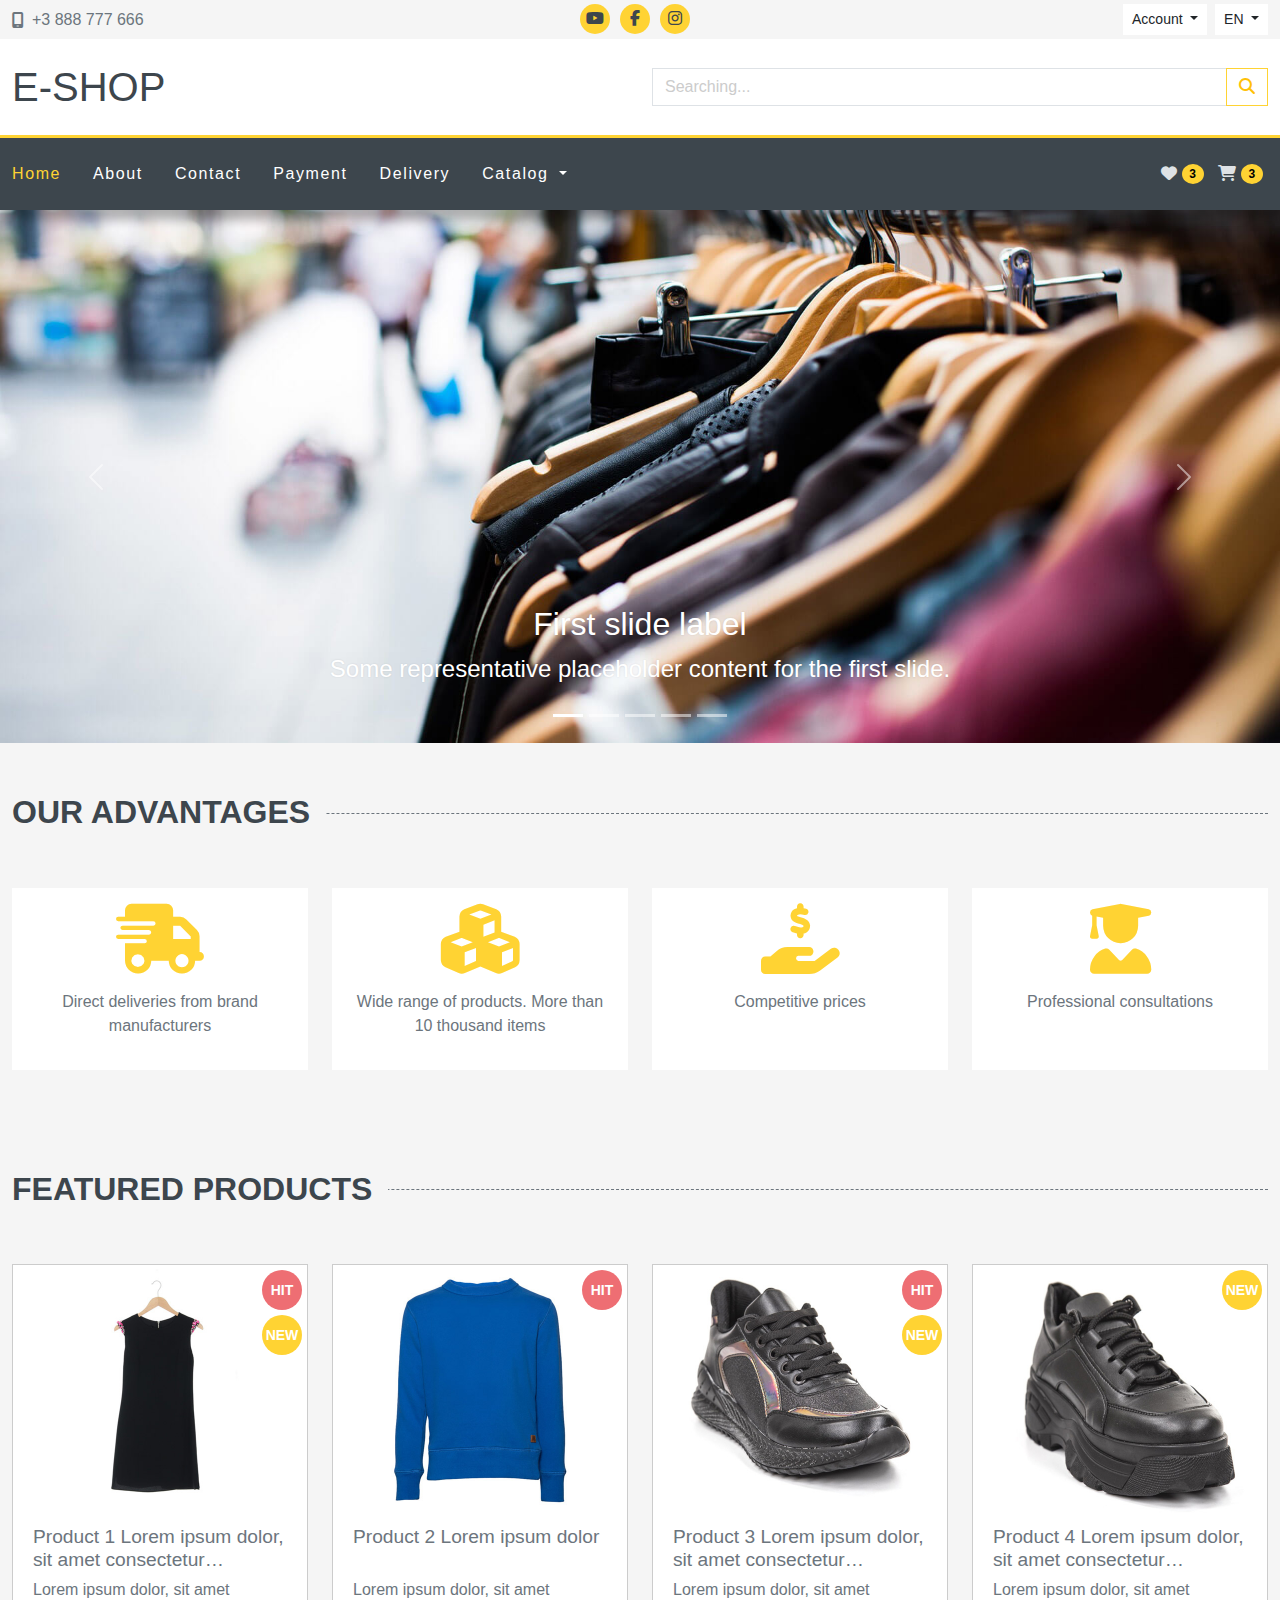
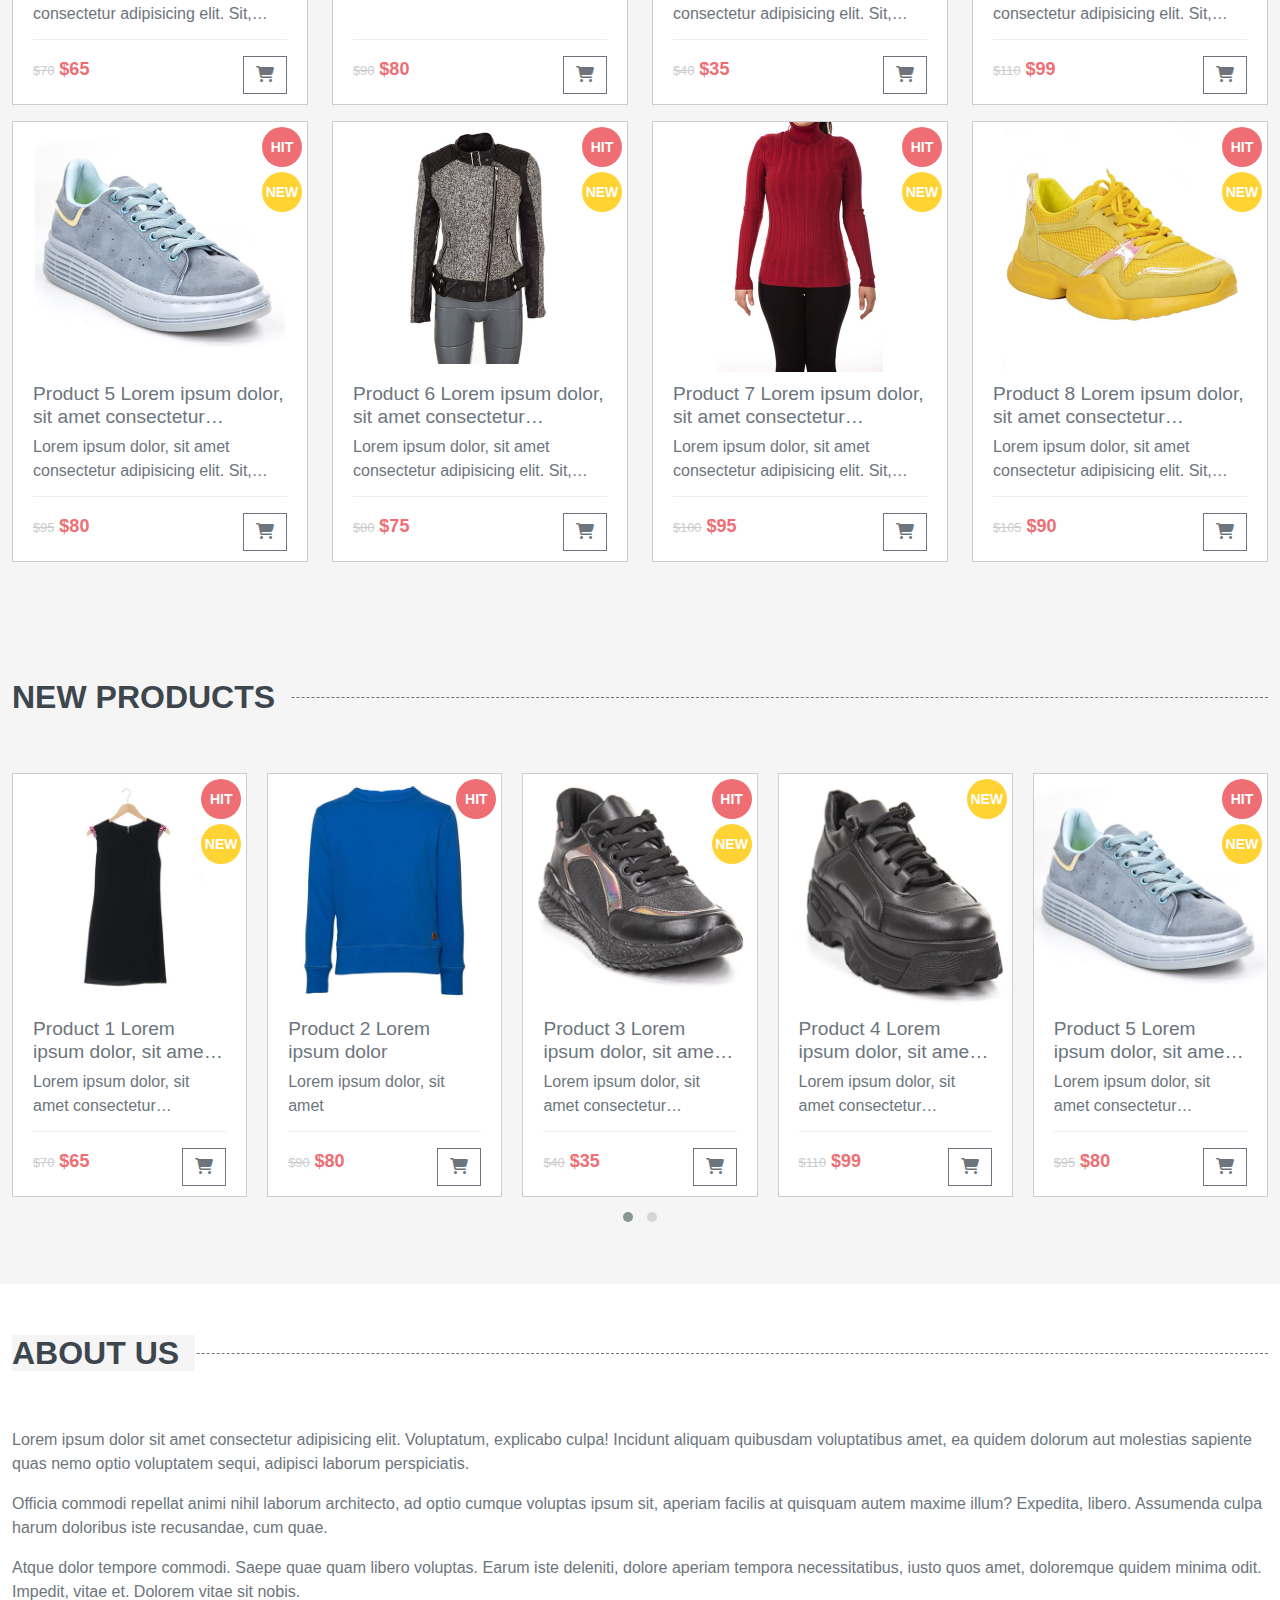
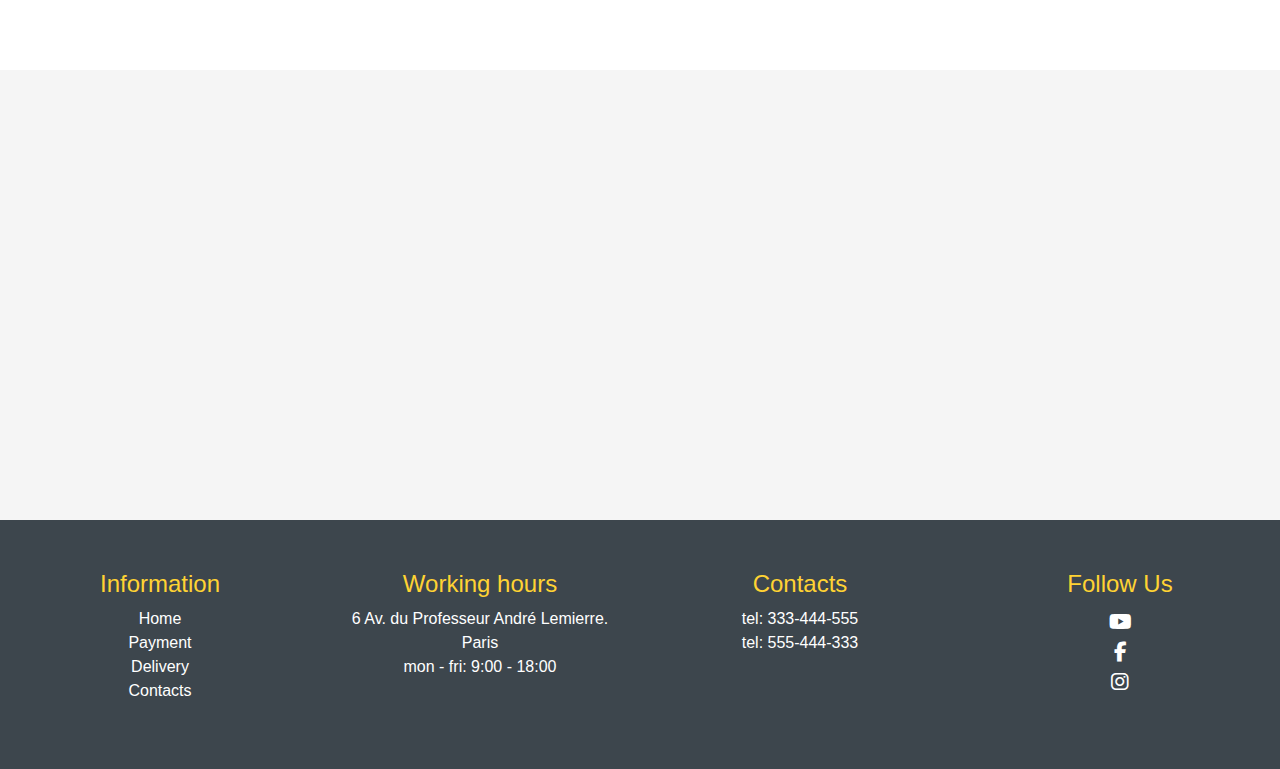
<file: index.html>
<!DOCTYPE html>
<html lang="en">
<head>
  <meta charset="UTF-8">
  <meta name="viewport" content="width=device-width, initial-scale=1.0">
  <title>E - Shop || Home</title>
  <link rel="stylesheet" href="https://cdn.jsdelivr.net/npm/bootstrap@5.3.3/dist/css/bootstrap.min.css">
  <link rel="stylesheet" href="https://cdnjs.cloudflare.com/ajax/libs/font-awesome/6.5.2/css/all.min.css">
  <link rel="stylesheet" href="assets/owlcarousel/owl.carousel.min.css">
  <link rel="stylesheet" href="assets/owlcarousel/owl.theme.default.min.css">
  <link rel="stylesheet" href="assets/css/main.css">
  <link rel="icon" type="image/x-icon" href="./assets/img/favicon.ico" />
</head>
<body>
  
  <div class="wrapper">

    <header class="header">
      <div class="header-top py-1">
        <div class="container-fluid">
          <div class="row">
            <div class="col-6 col-sm-4">
              <div class="header-top-phone d-flex align-items-center h-100">
                <i class="fa-solid fa-mobile-screen"></i>
                <a class="ms-2" href="tel:+3888777666">+3 888 777 666</a>
              </div>
            </div>
            <div class="col-sm-4 d-none d-sm-block">
              <ul class="social-icons d-flex justify-content-center">
                <li>
                  <a href="#">
                    <i class="fa-brands fa-youtube"></i>
                  </a>
                </li>
                <li>
                  <a href="#">
                    <i class="fa-brands fa-facebook-f"></i>
                  </a>
                </li>
                <li>
                  <a href="#">
                    <i class="fa-brands fa-instagram"></i>
                  </a>
                </li>
              </ul>
            </div>
            <div class="col-6 col-sm-4">
              <div class="d-flex justify-content-end">
                <div class="btn-group me-2">
                  <div class="dropdown">
                    <button class="btn btn-sm dropdown-toggle" type="button" data-bs-toggle="dropdown" aria-expanded="false">
                      Account
                    </button>
                    <ul class="dropdown-menu">
                      <li><a class="dropdown-item" href="login.html">Sign in</a></li>
                      <li><a class="dropdown-item" href="login.html">Sign up</a></li>
                    </ul>
                  </div>
                </div>
                <div class="btn-group">
                  <div class="dropdown">
                    <button class="btn btn-sm dropdown-toggle" type="button" data-bs-toggle="dropdown" aria-expanded="false">
                      EN
                    </button>
                    <ul class="dropdown-menu">
                      <li><a class="dropdown-item" href="#">UA</a></li>
                      <li><a class="dropdown-item" href="#">DE</a></li>
                    </ul>
                  </div>
                </div>
              </div>
            </div>
          </div>
        </div>
      </div>
      <div class="header-middle bg-white py-4">
        <div class="container-fluid">
          <div class="row align-items-center">
            <div class="col-sm-6">
              <a href="index.html" class="header-logo h1">E-Shop</a>
            </div>
            <div class="order-md-2 cart-buttons mt2 mt-md0">
              
              <div class="offcanvas offcanvas-end" tabindex="-1" id="offcanvasCart" aria-labelledby="offcanvasCartLabel">
                <div class="offcanvas-header">
                  <h5 class="offcanvas-title" id="offcanvasCartLabel">Offcanvas</h5>
                  <button type="button" class="btn-close" data-bs-dismiss="offcanvas" aria-label="Close"></button>
                </div>
                <div class="offcanvas-body">
                  <div class="table-responsive">
                    <table class="table offcanvasCart-table">
                      <tbody>
                        <tr>
                          <td class="product-img-td">
                            <a href="#"><img src="assets/img/products/1.jpg" alt="product 1"></a>
                          </td>
                          <td>
                            <a href="#">Product 1. Lorem ipsum, dolor sit amet consectetur adipisicing.</a>
                          </td>
                          <td>$65</td>
                          <td>&times;1</td>
                          <td>
                            <button class="btn btn-danger">
                              <i class="fa-regular fa-circle-xmark"></i>
                            </button>
                          </td>
                        </tr>
                        <tr>
                          <td class="product-img-td">
                            <a href="#"><img src="assets/img/products/2.jpg" alt="product 2"></a>
                          </td>
                          <td>
                            <a href="#">Product 1. Lorem ipsum, dolor sit amet.</a>
                          </td>
                          <td>$105</td>
                          <td>&times;1</td>
                          <td>
                            <button class="btn btn-danger">
                              <i class="fa-regular fa-circle-xmark"></i>
                            </button>
                          </td>
                        </tr>
                        <tr>
                          <td class="product-img-td">
                            <a href="#"><img src="assets/img/products/3.jpg" alt="product 3"></a>
                          </td>
                          <td>
                            <a href="#">Product 3. Lorem ipsum, dolor sit amet consectetur adipisicing. Dolor sit.</a>
                          </td>
                          <td>$95</td>
                          <td>&times;2</td>
                          <td>
                            <button class="btn btn-danger">
                              <i class="fa-regular fa-circle-xmark"></i>
                            </button>
                          </td>
                        </tr>
                      </tbody>
                      <tfoot>
                        <tr>
                          <td colspan="4" class="text-end">Total:</td>
                          <td>$265</td>
                        </tr>
                      </tfoot>
                    </table>
                  </div>
                  <div class="text-end mt-3">
                    <a href="cart.html" class="btn btn-outline-warning">Cart</a>
                    <a href="checkout.html" class="btn btn-outline-warning">Checkout</a>
                  </div>
                  <div class="dropdown mt-3">
                    <button class="btn btn-secondary dropdown-toggle" type="button" data-bs-toggle="dropdown">
                      Dropdown button
                    </button>
                    <ul class="dropdown-menu">
                      <li><a class="dropdown-item closecart" href="#footer" data-href="footer">Footer</a></li>
                      <li><a class="dropdown-item closecart" href="#about" data-href="about">About</a></li>
                      <li><a class="dropdown-item closecart" href="#map" data-href="map">Map</a></li>
                    </ul>
                  </div>
                </div>
              </div>

            </div>
            <div class="col-md-6 order-md-1">
              <form action="">
                <div class="input-group">
                  <input type="text" class="form-control" name="s" placeholder="Searching..." aria-label="Searching..."
                    aria-describedby="button-search">
                  <button class="btn btn-outline-warning" type="submit" id="button-search">
                    <i class="fa-solid fa-magnifying-glass"></i>
                  </button>
                </div>
              </form>
            </div>
          </div>
        </div>
      </div>
    </header>

    <div class="header-bottom sticky-top" id="header-nav">
      <nav class="navbar navbar-expand-lg bg-dark" data-bs-theme="dark">
        <div class="container-fluid">
          <button class="navbar-toggler" type="button" data-bs-toggle="offcanvas" data-bs-target="#offcanvasNavbar"
            aria-controls="offcanvasNavbar" aria-expanded="false" aria-label="Toggle navigation">
            <span class="navbar-toggler-icon"></span>
          </button>
          <div class="offcanvas offcanvas-start" id="offcanvasNavbar" tabindex="-1" aria-labelledby="offcanvasNavbarLabel">
            <div class="offcanvas-header">
              <h5 class="offcanvas-title" id="offcanvasNavbarLabel">Catalog</h5>
              <button class="btn-close" type="button" data-bs-dismiss="offcanvas" aria-label="Close"></button>
            </div>
            <div class="offcanvas-body">

              <ul class="navbar-nav">
                <li class="nav-item">
                  <a href="#" class="nav-link active">Home</a>
                </li>
                <li class="nav-item">
                  <a href="#" class="nav-link">About</a>
                </li>
                <li class="nav-item">
                  <a href="#" class="nav-link">Contact</a>
                </li>
                <li class="nav-item">
                  <a href="#" class="nav-link">Payment</a>
                </li>
                <li class="nav-item">
                  <a href="#" class="nav-link">Delivery</a>
                </li>
                <li class="nav-item dropdown">
                  <a href="#" class="nav-link dropdown-toggle" role="bottom" data-bs-toggle="dropdown" aria-expanded="false" data-bs-auto-close="outside">
                    Catalog
                  </a>
                  <ul class="dropdown-menu dropdown-menu-end">
                    <li>
                      <a href="category.html" class="dropdown-item">Shoes</a>
                    </li>
                    <li>
                      <a href="category.html" class="dropdown-item">Jeans</a>
                    </li>
                    <li class="nav-item dropend">
                      <a href="#" class="dropdown-item dropdown-toggle" data-bs-toggle="dropdown" data-bs-auto-close="outside">Sportsvear</a>
                      <ul class="dropdown-menu dropdown-menu-end">
                        <li>
                          <a href="category.html" class="dropdown-item">Men's Sportsvear</a>
                        </li>
                        <li>
                          <a href="category.html" class="dropdown-item">Womens's Sportsvear</a>
                        </li>
                        <li>
                          <a href="category.html" class="dropdown-item">Beby's Sportsvear</a>
                        </li>
                      </ul>
                    </li>
                    <li>
                      <a href="category.html" class="dropdown-item">Coat</a>
                    </li>
                  </ul>
                </li>
              </ul>
            </div>
          </div>
          <div>
            <a href="#" class="btn p-1">
              <i class="fa-solid fa-heart"></i>
              <span class="badge text-bg-warning cart-bage bg-warning border-worning rounded-circle">3</span>
            </a>
            <button class="btn p-1" id="cart-open" type="button" data-bs-toggle="offcanvas2" data-bs-target="#offcanvasCart"
              aria-controls="offcanvasCart">
              <i class="fa-solid fa-cart-shopping"></i>
              <span class="badge text-bg-warning cart-bage bg-warning border-worning rounded-circle">3</span>
            </button>
          </div>
        </div>
      </nav>
    </div>

    <main class="main">
      
      <div id="carousel" class="carousel slide carousel-fade">
        <div class="carousel-indicators">
          <button type="button" data-bs-target="#carousel" data-bs-slide-to="0" class="active"
            aria-current="true" aria-label="Slide 1"></button>
          <button type="button" data-bs-target="#carousel" data-bs-slide-to="1" aria-label="Slide 2"></button>
          <button type="button" data-bs-target="#carousel" data-bs-slide-to="2" aria-label="Slide 3"></button>
          <button type="button" data-bs-target="#carousel" data-bs-slide-to="3" aria-label="Slide 4"></button>
          <button type="button" data-bs-target="#carousel" data-bs-slide-to="4" aria-label="Slide 5"></button>
        </div>
        <div class="carousel-inner">
          <div class="carousel-item active">
            <img src="assets/img/slider/1.jpg" class="d-block w-100" alt="...">
            <div class="carousel-caption d-none d-md-block">
              <h2>First slide label</h5>
              <p>Some representative placeholder content for the first slide.</p>
            </div>
          </div>
          <div class="carousel-item">
            <img src="assets/img/slider/2.jpg" class="d-block w-100" alt="...">
            <div class="carousel-caption d-none d-md-block">
              <h2>Second slide label</h2>
              <p>Some representative placeholder content for the second slide.</p>
            </div>
          </div>
          <div class="carousel-item">
            <img src="assets/img/slider/3.jpg" class="d-block w-100" alt="...">
            <div class="carousel-caption d-none d-md-block">
              <h2>Third slide label</h2>
              <p>Some representative placeholder content for the third slide.</p>
            </div>
          </div>
          <div class="carousel-item">
            <img src="assets/img/slider/4.jpg" class="d-block w-100" alt="...">
            <div class="carousel-caption d-none d-md-block">
              <h2>Fourth slide label</h2>
              <p>Some representative placeholder content for the second slide.</p>
            </div>
          </div>
          <div class="carousel-item">
            <img src="assets/img/slider/5.jpg" class="d-block w-100" alt="...">
            <div class="carousel-caption d-none d-md-block">
              <h2>Fifth slide label</h2>
              <p>Some representative placeholder content for the third slide.</p>
            </div>
          </div>
        </div>
        <button class="carousel-control-prev" type="button" data-bs-target="#carousel" data-bs-slide="prev">
          <span class="carousel-control-prev-icon" aria-hidden="true"></span>
          <span class="visually-hidden">Previous</span>
        </button>
        <button class="carousel-control-next" type="button" data-bs-target="#carousel" data-bs-slide="next">
          <span class="carousel-control-next-icon" aria-hidden="true"></span>
          <span class="visually-hidden">Next</span>
        </button>
      </div>
      
      <section class="advantages">
        <div class="container-fluid">
          <div class="row mb-5">
            <div class="col-12">
              <h2 class="section-title">
                <span>Our advantages</span>
              </h2>
            </div>
          </div>
            <div class="row gy-3 items">
              <div class="col-lg-3 col-sm-6">
                <div class="item">
                  <p>
                    <i class="fa-solid fa-truck-fast"></i>
                  </p>
                  <p>
                    Direct deliveries from brand manufacturers
                  </p>
                </div>
              </div>
              <div class="col-lg-3 col-sm-6">
                <div class="item">
                  <p>
                    <i class="fa-solid fa-cubes"></i>
                  </p>
                  <p>
                    Wide range of products. More than 10 thousand items
                  </p>
                </div>
              </div>
              <div class="col-lg-3 col-sm-6">
                <div class="item">
                  <p>
                    <i class="fa-solid fa-hand-holding-dollar"></i>
                  </p>
                  <p>
                    Competitive prices
                  </p>
                </div>
              </div>
              <div class="col-lg-3 col-sm-6">
                <div class="item">
                  <p>
                    <i class="fa-solid fa-user-graduate"></i>
                  </p>
                  <p>
                    Professional consultations
                  </p>
                </div>
              </div>
            </div>
        </div>
      </section>

      <section class="featured-products">
        <div class="container-fluid">
          <div class="row mb-5">
            <div class="col-12">
              <h2 class="section-title">
                <span>Featured Products</span>
              </h2>
            </div>
          </div>
          <div class="row">
            <div class="col-lg-3 col-md-4 col-sm-6 mb-3">
              <div class="product-card">
                <div class="product-card-offer">
                  <div class="offer-hit">Hit</div>
                  <div class="offer-new">New</div>
                </div>
                <div class="product-thumb">
                  <a href="product.html">
                    <img src="assets/img/products/1.jpg" alt="foto product">
                  </a>
                </div>
                <div class="product-details">
                  <h4>
                    <a href="product.html">Product 1 Lorem ipsum dolor, sit amet consectetur adipisicing</a>
                  </h4>
                  <p class="product-excerpt">
                    Lorem ipsum dolor, sit amet consectetur adipisicing elit. Sit, iure.
                  </p>
                  <div class="product-bottom-details d-flex justify-content-between">
                    <div class="product-price">
                      <small>$70</small>
                      $65
                    </div>
                    <div class="product-links">
                      <a href="#" class="btn btn-outline-secondary add-to-cart">
                        <i class="fa-solid fa-cart-shopping"></i>
                      </a>
                    </div>
                  </div>
                </div>
              </div>
            </div>
            <div class="col-lg-3 col-md-4 col-sm-6 mb-3">
              <div class="product-card">
                <div class="product-card-offer">
                  <div class="offer-hit">Hit</div>
                </div>
                <div class="product-thumb">
                  <a href="product.html">
                    <img src="assets/img/products/2.jpg" alt="foto product">
                  </a>
                </div>
                <div class="product-details">
                  <h4>
                    <a href="product.html">Product 2 Lorem ipsum dolor</a>
                  </h4>
                  <p class="product-excerpt">
                    Lorem ipsum dolor, sit amet 
                  </p>
                  <div class="product-bottom-details d-flex justify-content-between">
                    <div class="product-price">
                      <small>$90</small>
                      $80
                    </div>
                    <div class="product-links">
                      <a href="#" class="btn btn-outline-secondary add-to-cart">
                        <i class="fa-solid fa-cart-shopping"></i>
                      </a>
                    </div>
                  </div>
                </div>
              </div>
            </div>
            <div class="col-lg-3 col-md-4 col-sm-6 mb-3">
              <div class="product-card">
                <div class="product-card-offer">
                  <div class="offer-hit">Hit</div>
                  <div class="offer-new">New</div>
                </div>
                <div class="product-thumb">
                  <a href="product.html">
                    <img src="assets/img/products/3.jpg" alt="foto product">
                  </a>
                </div>
                <div class="product-details">
                  <h4>
                    <a href="product.html">Product 3 Lorem ipsum dolor, sit amet consectetur adipisicing</a>
                  </h4>
                  <p class="product-excerpt">
                    Lorem ipsum dolor, sit amet consectetur adipisicing elit. Sit, iure.
                  </p>
                  <div class="product-bottom-details d-flex justify-content-between">
                    <div class="product-price">
                      <small>$40</small>
                      $35
                    </div>
                    <div class="product-links">
                      <a href="#" class="btn btn-outline-secondary add-to-cart">
                        <i class="fa-solid fa-cart-shopping"></i>
                      </a>
                    </div>
                  </div>
                </div>
              </div>
            </div>
            <div class="col-lg-3 col-md-4 col-sm-6 mb-3">
              <div class="product-card">
                <div class="product-card-offer">
                  <div class="offer-new">New</div>
                </div>
                <div class="product-thumb">
                  <a href="product.html">
                    <img src="assets/img/products/4.jpg" alt="foto product">
                  </a>
                </div>
                <div class="product-details">
                  <h4>
                    <a href="product.html">Product 4 Lorem ipsum dolor, sit amet consectetur adipisicing</a>
                  </h4>
                  <p class="product-excerpt">
                    Lorem ipsum dolor, sit amet consectetur adipisicing elit. Sit, iure.
                  </p>
                  <div class="product-bottom-details d-flex justify-content-between">
                    <div class="product-price">
                      <small>$110</small>
                      $99
                    </div>
                    <div class="product-links">
                      <a href="#" class="btn btn-outline-secondary add-to-cart">
                        <i class="fa-solid fa-cart-shopping"></i>
                      </a>
                    </div>
                  </div>
                </div>
              </div>
            </div>
            <div class="col-lg-3 col-md-4 col-sm-6 mb-3">
              <div class="product-card">
                <div class="product-card-offer">
                  <div class="offer-hit">Hit</div>
                  <div class="offer-new">New</div>
                </div>
                <div class="product-thumb">
                  <a href="product.html">
                    <img src="assets/img/products/5.jpg" alt="foto product">
                  </a>
                </div>
                <div class="product-details">
                  <h4>
                    <a href="product.html">Product 5 Lorem ipsum dolor, sit amet consectetur adipisicing</a>
                  </h4>
                  <p class="product-excerpt">
                    Lorem ipsum dolor, sit amet consectetur adipisicing elit. Sit, iure.
                  </p>
                  <div class="product-bottom-details d-flex justify-content-between">
                    <div class="product-price">
                      <small>$95</small>
                      $80
                    </div>
                    <div class="product-links">
                      <a href="#" class="btn btn-outline-secondary add-to-cart">
                        <i class="fa-solid fa-cart-shopping"></i>
                      </a>
                    </div>
                  </div>
                </div>
              </div>
            </div>
            <div class="col-lg-3 col-md-4 col-sm-6 mb-3">
              <div class="product-card">
                <div class="product-card-offer">
                  <div class="offer-hit">Hit</div>
                  <div class="offer-new">New</div>
                </div>
                <div class="product-thumb">
                  <a href="product.html">
                    <img src="assets/img/products/6.jpg" alt="foto product">
                  </a>
                </div>
                <div class="product-details">
                  <h4>
                    <a href="product.html">Product 6 Lorem ipsum dolor, sit amet consectetur adipisicing</a>
                  </h4>
                  <p class="product-excerpt">
                    Lorem ipsum dolor, sit amet consectetur adipisicing elit. Sit, iure.
                  </p>
                  <div class="product-bottom-details d-flex justify-content-between">
                    <div class="product-price">
                      <small>$80</small>
                      $75
                    </div>
                    <div class="product-links">
                      <a href="#" class="btn btn-outline-secondary add-to-cart">
                        <i class="fa-solid fa-cart-shopping"></i>
                      </a>
                    </div>
                  </div>
                </div>
              </div>
            </div>
            <div class="col-lg-3 col-md-4 col-sm-6 mb-3">
              <div class="product-card">
                <div class="product-card-offer">
                  <div class="offer-hit">Hit</div>
                  <div class="offer-new">New</div>
                </div>
                <div class="product-thumb">
                  <a href="product.html">
                    <img src="assets/img/products/7.jpg" alt="foto product">
                  </a>
                </div>
                <div class="product-details">
                  <h4>
                    <a href="product.html">Product 7 Lorem ipsum dolor, sit amet consectetur adipisicing</a>
                  </h4>
                  <p class="product-excerpt">
                    Lorem ipsum dolor, sit amet consectetur adipisicing elit. Sit, iure.
                  </p>
                  <div class="product-bottom-details d-flex justify-content-between">
                    <div class="product-price">
                      <small>$100</small>
                      $95
                    </div>
                    <div class="product-links">
                      <a href="#" class="btn btn-outline-secondary add-to-cart">
                        <i class="fa-solid fa-cart-shopping"></i>
                      </a>
                    </div>
                  </div>
                </div>
              </div>
            </div>
            <div class="col-lg-3 col-md-4 col-sm-6 mb-3">
              <div class="product-card">
                <div class="product-card-offer">
                  <div class="offer-hit">Hit</div>
                  <div class="offer-new">New</div>
                </div>
                <div class="product-thumb">
                  <a href="product.html">
                    <img src="assets/img/products/8.jpg" alt="foto product">
                  </a>
                </div>
                <div class="product-details">
                  <h4>
                    <a href="product.html">Product 8 Lorem ipsum dolor, sit amet consectetur adipisicing</a>
                  </h4>
                  <p class="product-excerpt">
                    Lorem ipsum dolor, sit amet consectetur adipisicing elit. Sit, iure.
                  </p>
                  <div class="product-bottom-details d-flex justify-content-between">
                    <div class="product-price">
                      <small>$105</small>
                      $90
                    </div>
                    <div class="product-links">
                      <a href="#" class="btn btn-outline-secondary add-to-cart">
                        <i class="fa-solid fa-cart-shopping"></i>
                      </a>
                    </div>
                  </div>
                </div>
              </div>
            </div>

            
          </div>
        </div>
      </section>

      <section class="new-products">
        <div class="container-fluid">
          <div class="row mb-5">
            <div class="col-12">
              <h2 class="section-title">
                <span>new products</span>
              </h2>
            </div>
          </div>
          <div class="owl-carousel owl-carousel-full owl-theme">
            <div>
              <div class="product-card">
                <div class="product-card-offer">
                  <div class="offer-hit">Hit</div>
                  <div class="offer-new">New</div>
                </div>
                <div class="product-thumb">
                  <a href="product.html">
                    <img src="assets/img/products/1.jpg" alt="foto product">
                  </a>
                </div>
                <div class="product-details">
                  <h4>
                    <a href="product.html">Product 1 Lorem ipsum dolor, sit amet consectetur adipisicing</a>
                  </h4>
                  <p class="product-excerpt">
                    Lorem ipsum dolor, sit amet consectetur adipisicing elit. Sit, iure.
                  </p>
                  <div class="product-bottom-details d-flex justify-content-between">
                    <div class="product-price">
                      <small>$70</small>
                      $65
                    </div>
                    <div class="product-links">
                      <a href="#" class="btn btn-outline-secondary add-to-cart">
                        <i class="fa-solid fa-cart-shopping"></i>
                      </a>
                    </div>
                  </div>
                </div>
              </div>
            </div>
            <div>
              <div class="product-card">
                <div class="product-card-offer">
                  <div class="offer-hit">Hit</div>
                </div>
                <div class="product-thumb">
                  <a href="product.html">
                    <img src="assets/img/products/2.jpg" alt="foto product">
                  </a>
                </div>
                <div class="product-details">
                  <h4>
                    <a href="product.html">Product 2 Lorem ipsum dolor</a>
                  </h4>
                  <p class="product-excerpt">
                    Lorem ipsum dolor, sit amet
                  </p>
                  <div class="product-bottom-details d-flex justify-content-between">
                    <div class="product-price">
                      <small>$90</small>
                      $80
                    </div>
                    <div class="product-links">
                      <a href="#" class="btn btn-outline-secondary add-to-cart">
                        <i class="fa-solid fa-cart-shopping"></i>
                      </a>
                    </div>
                  </div>
                </div>
              </div>
            </div>
            <div>
              <div class="product-card">
                <div class="product-card-offer">
                  <div class="offer-hit">Hit</div>
                  <div class="offer-new">New</div>
                </div>
                <div class="product-thumb">
                  <a href="product.html">
                    <img src="assets/img/products/3.jpg" alt="foto product">
                  </a>
                </div>
                <div class="product-details">
                  <h4>
                    <a href="product.html">Product 3 Lorem ipsum dolor, sit amet consectetur adipisicing</a>
                  </h4>
                  <p class="product-excerpt">
                    Lorem ipsum dolor, sit amet consectetur adipisicing elit. Sit, iure.
                  </p>
                  <div class="product-bottom-details d-flex justify-content-between">
                    <div class="product-price">
                      <small>$40</small>
                      $35
                    </div>
                    <div class="product-links">
                      <a href="#" class="btn btn-outline-secondary add-to-cart">
                        <i class="fa-solid fa-cart-shopping"></i>
                      </a>
                    </div>
                  </div>
                </div>
              </div>
            </div>
            <div>
              <div class="product-card">
                <div class="product-card-offer">
                  <div class="offer-new">New</div>
                </div>
                <div class="product-thumb">
                  <a href="product.html">
                    <img src="assets/img/products/4.jpg" alt="foto product">
                  </a>
                </div>
                <div class="product-details">
                  <h4>
                    <a href="product.html">Product 4 Lorem ipsum dolor, sit amet consectetur adipisicing</a>
                  </h4>
                  <p class="product-excerpt">
                    Lorem ipsum dolor, sit amet consectetur adipisicing elit. Sit, iure.
                  </p>
                  <div class="product-bottom-details d-flex justify-content-between">
                    <div class="product-price">
                      <small>$110</small>
                      $99
                    </div>
                    <div class="product-links">
                      <a href="#" class="btn btn-outline-secondary add-to-cart">
                        <i class="fa-solid fa-cart-shopping"></i>
                      </a>
                    </div>
                  </div>
                </div>
              </div>
            </div>
            <div>
              <div class="product-card">
                <div class="product-card-offer">
                  <div class="offer-hit">Hit</div>
                  <div class="offer-new">New</div>
                </div>
                <div class="product-thumb">
                  <a href="product.html">
                    <img src="assets/img/products/5.jpg" alt="foto product">
                  </a>
                </div>
                <div class="product-details">
                  <h4>
                    <a href="product.html">Product 5 Lorem ipsum dolor, sit amet consectetur adipisicing</a>
                  </h4>
                  <p class="product-excerpt">
                    Lorem ipsum dolor, sit amet consectetur adipisicing elit. Sit, iure.
                  </p>
                  <div class="product-bottom-details d-flex justify-content-between">
                    <div class="product-price">
                      <small>$95</small>
                      $80
                    </div>
                    <div class="product-links">
                      <a href="#" class="btn btn-outline-secondary add-to-cart">
                        <i class="fa-solid fa-cart-shopping"></i>
                      </a>
                    </div>
                  </div>
                </div>
              </div>
            </div>
            <div>
              <div class="product-card">
                <div class="product-card-offer">
                  <div class="offer-hit">Hit</div>
                  <div class="offer-new">New</div>
                </div>
                <div class="product-thumb">
                  <a href="product.html">
                    <img src="assets/img/products/6.jpg" alt="foto product">
                  </a>
                </div>
                <div class="product-details">
                  <h4>
                    <a href="product.html">Product 6 Lorem ipsum dolor, sit amet consectetur adipisicing</a>
                  </h4>
                  <p class="product-excerpt">
                    Lorem ipsum dolor, sit amet consectetur adipisicing elit. Sit, iure.
                  </p>
                  <div class="product-bottom-details d-flex justify-content-between">
                    <div class="product-price">
                      <small>$80</small>
                      $75
                    </div>
                    <div class="product-links">
                      <a href="#" class="btn btn-outline-secondary add-to-cart">
                        <i class="fa-solid fa-cart-shopping"></i>
                      </a>
                    </div>
                  </div>
                </div>
              </div>
            </div>
            <div>
              <div class="product-card">
                <div class="product-card-offer">
                  <div class="offer-hit">Hit</div>
                  <div class="offer-new">New</div>
                </div>
                <div class="product-thumb">
                  <a href="product.html">
                    <img src="assets/img/products/7.jpg" alt="foto product">
                  </a>
                </div>
                <div class="product-details">
                  <h4>
                    <a href="product.html">Product 7 Lorem ipsum dolor, sit amet consectetur adipisicing</a>
                  </h4>
                  <p class="product-excerpt">
                    Lorem ipsum dolor, sit amet consectetur adipisicing elit. Sit, iure.
                  </p>
                  <div class="product-bottom-details d-flex justify-content-between">
                    <div class="product-price">
                      <small>$100</small>
                      $95
                    </div>
                    <div class="product-links">
                      <a href="#" class="btn btn-outline-secondary add-to-cart">
                        <i class="fa-solid fa-cart-shopping"></i>
                      </a>
                    </div>
                  </div>
                </div>
              </div>
            </div>
            <div>
              <div class="product-card">
                <div class="product-card-offer">
                  <div class="offer-hit">Hit</div>
                  <div class="offer-new">New</div>
                </div>
                <div class="product-thumb">
                  <a href="product.html">
                    <img src="assets/img/products/8.jpg" alt="foto product">
                  </a>
                </div>
                <div class="product-details">
                  <h4>
                    <a href="product.html">Product 8 Lorem ipsum dolor, sit amet consectetur adipisicing</a>
                  </h4>
                  <p class="product-excerpt">
                    Lorem ipsum dolor, sit amet consectetur adipisicing elit. Sit, iure.
                  </p>
                  <div class="product-bottom-details d-flex justify-content-between">
                    <div class="product-price">
                      <small>$105</small>
                      $90
                    </div>
                    <div class="product-links">
                      <a href="#" class="btn btn-outline-secondary add-to-cart">
                        <i class="fa-solid fa-cart-shopping"></i>
                      </a>
                    </div>
                  </div>
                </div>
              </div>
            </div>
          </div>
        </div>
      </section>

      <section class="about-us" id="about">
        <div class="container-fluid">
          <div class="row mb-5">
            <div class="col-12">
              <h2 class="section-title">
                <span>about us</span>
              </h2>
            </div>
          </div>
            <div class="row">
              <div class="col-12">
                <p>Lorem ipsum dolor sit amet consectetur adipisicing elit. Voluptatum, explicabo culpa! Incidunt aliquam quibusdam voluptatibus amet, ea quidem dolorum aut molestias sapiente quas nemo optio voluptatem sequi, adipisci laborum perspiciatis.</p>
                <p>Officia commodi repellat animi nihil laborum architecto, ad optio cumque voluptas ipsum sit, aperiam facilis at quisquam autem maxime illum? Expedita, libero. Assumenda culpa harum doloribus iste recusandae, cum quae.</p>
                <p>Atque dolor tempore commodi. Saepe quae quam libero voluptas. Earum iste deleniti, dolore aperiam tempora necessitatibus, iusto quos amet, doloremque quidem minima odit. Impedit, vitae et. Dolorem vitae sit nobis.</p>
              </div>
            </div>
          
        </div>
      </section>

      <iframe
        src="https://www.google.com/maps/embed?pb=!1m18!1m12!1m3!1d5242.534821006502!2d2.3560664650245204!3d48.929348302611466!2m3!1f0!2f0!3f0!3m2!1i1024!2i768!4f13.1!3m3!1m2!1s0x47e66eae2d09d783%3A0x9e28075a91a3697c!2zSMO0cGl0YWw!5e0!3m2!1suk!2sua!4v1715778521025!5m2!1suk!2sua"
        width="100%" height="450" style="border:0; display: block;" allowfullscreen="" loading="lazy"
        referrerpolicy="no-referrer-when-downgrade" id="map">
      </iframe>

    </main>

    <footer class="footer" id="footer">
      <div class="container-fluid">
        <div class="row">
          <div class="col-md-3 col-6">
            <h4>Information</h4>
            <ul class="list-unstyled">
              <li><a href="index.html" class="">Home</a></li>
              <li><a href="#" class="">Payment</a></li>
              <li><a href="#" class="">Delivery</a></li>
              <li><a href="#" class="">Contacts</a></li>
            </ul>
          </div>
          <div class="col-md-3 col-6">
            <h4>Working hours</h4>
            <ul class="list-unstyled">
              <li>6 Av. du Professeur André Lemierre. Paris</li>
              <li>mon - fri: 9:00 - 18:00</li>
            </ul>
          </div>
          <div class="col-md-3 col-6">
            <h4>Contacts</h4>
            <ul class="list-unstyled">
              <li><a href="tel: 333444555" class="">tel: 333-444-555</a></li>
              <li><a href="tel: 555444333" class="">tel: 555-444-333</a></li>
            </ul>
          </div>
          <div class="col-md-3 col-6">
            <h4>Follow Us</h4>
            <ul class="footer-icons">
              <li><a href="#" class=""><i class="fa-brands fa-youtube"></i></a></li>
              <li><a href="#" class=""><i class="fa-brands fa-facebook-f"></i></a></li>
              <li><a href="#" class=""><i class="fa-brands fa-instagram"></i></a></li>
            </ul>
          </div>
        </div>
      </div>
    </footer>

    <button id="top">
      <i class="fa-solid fa-angles-up"></i>
    </button>

  </div>
  
</body>
<script src="https://cdnjs.cloudflare.com/ajax/libs/jquery/3.7.1/jquery.min.js"></script>
<script src="https://cdn.jsdelivr.net/npm/bootstrap@5.3.3/dist/js/bootstrap.bundle.min.js"></script>
<script src="assets/owlcarousel/owl.carousel.min.js"></script>
<script src="assets/js/main.js"></script>
</html>
</file>
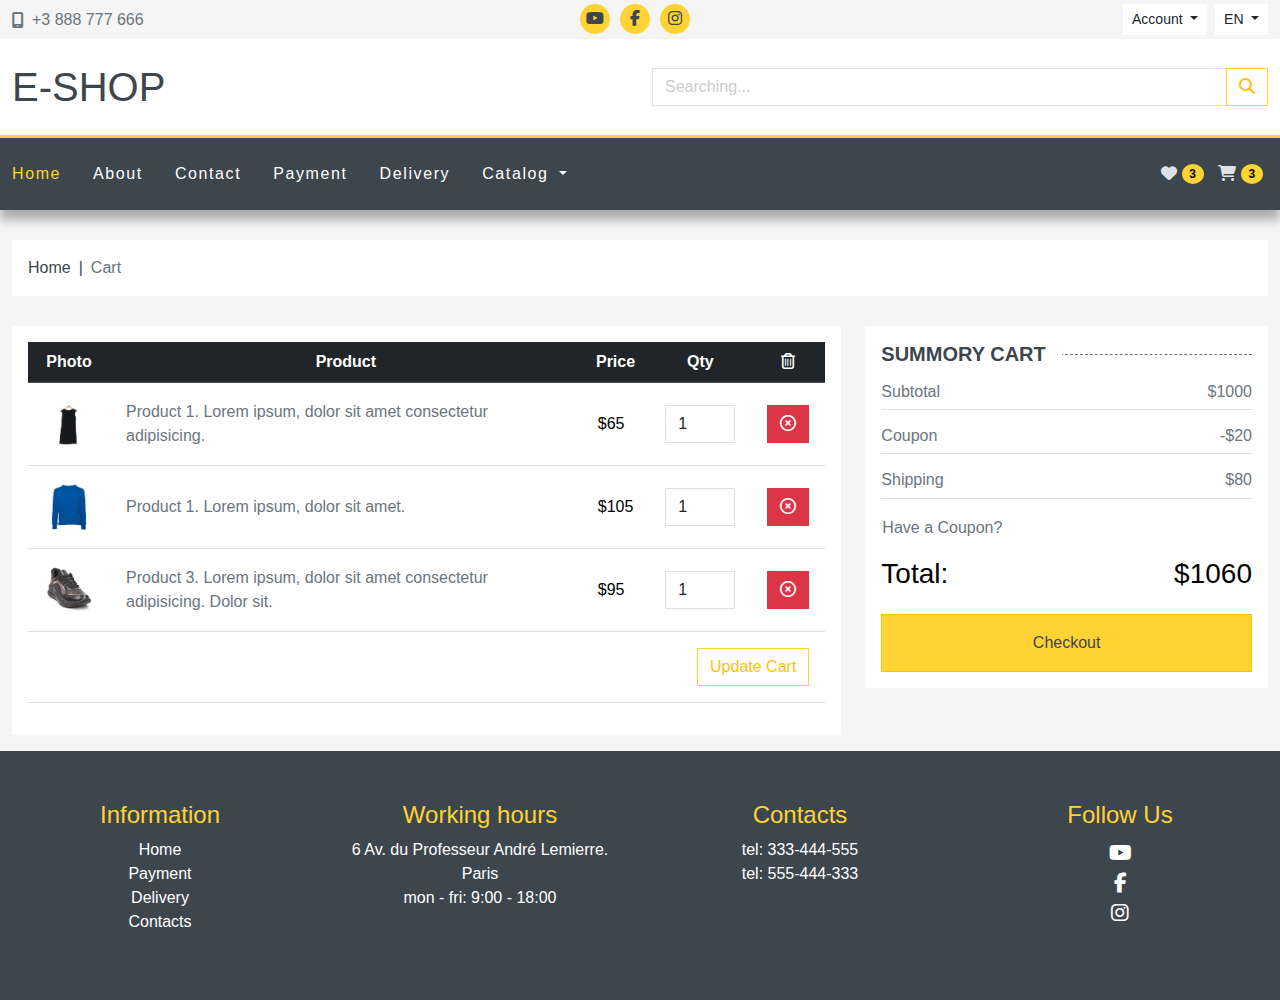
<file: cart.html>
<!DOCTYPE html>
<html lang="en">

<head>
  <meta charset="UTF-8">
  <meta name="viewport" content="width=device-width, initial-scale=1.0">
  <title>E - Shop || Cart</title>
  <link rel="stylesheet" href="https://cdn.jsdelivr.net/npm/bootstrap@5.3.3/dist/css/bootstrap.min.css">
  <link rel="stylesheet" href="https://cdnjs.cloudflare.com/ajax/libs/font-awesome/6.5.2/css/all.min.css">
  <link rel="stylesheet" href="assets/owlcarousel/owl.carousel.min.css">
  <link rel="stylesheet" href="assets/owlcarousel/owl.theme.default.min.css">
  <link rel="stylesheet" href="assets/css/main.css">
  <link rel="icon" type="image/x-icon" href="./assets/img/favicon.ico" />
</head>

<body>

  <div class="wrapper">

    <header class="header">
      <div class="header-top py-1">
        <div class="container-fluid">
          <div class="row">
            <div class="col-6 col-sm-4">
              <div class="header-top-phone d-flex align-items-center h-100">
                <i class="fa-solid fa-mobile-screen"></i>
                <a class="ms-2" href="tel:+3888777666">+3 888 777 666</a>
              </div>
            </div>
            <div class="col-sm-4 d-none d-sm-block">
              <ul class="social-icons d-flex justify-content-center">
                <li>
                  <a href="#">
                    <i class="fa-brands fa-youtube"></i>
                  </a>
                </li>
                <li>
                  <a href="#">
                    <i class="fa-brands fa-facebook-f"></i>
                  </a>
                </li>
                <li>
                  <a href="#">
                    <i class="fa-brands fa-instagram"></i>
                  </a>
                </li>
              </ul>
            </div>
            <div class="col-6 col-sm-4">
              <div class="d-flex justify-content-end">
                <div class="btn-group me-2">
                  <div class="dropdown">
                    <button class="btn btn-sm dropdown-toggle" type="button" data-bs-toggle="dropdown"
                      aria-expanded="false">
                      Account
                    </button>
                    <ul class="dropdown-menu">
                      <li><a class="dropdown-item" href="login.html">Sign in</a></li>
                      <li><a class="dropdown-item" href="login.html">Sign up</a></li>
                    </ul>
                  </div>
                </div>
                <div class="btn-group">
                  <div class="dropdown">
                    <button class="btn btn-sm dropdown-toggle" type="button" data-bs-toggle="dropdown"
                      aria-expanded="false">
                      EN
                    </button>
                    <ul class="dropdown-menu">
                      <li><a class="dropdown-item" href="#">UA</a></li>
                      <li><a class="dropdown-item" href="#">DE</a></li>
                    </ul>
                  </div>
                </div>
              </div>
            </div>
          </div>
        </div>
      </div>
      <div class="header-middle bg-white py-4">
        <div class="container-fluid">
          <div class="row align-items-center">
            <div class="col-sm-6">
              <a href="index.html" class="header-logo h1">E-Shop</a>
            </div>
            <div class="order-md-2 cart-buttons mt2 mt-md0">

              <div class="offcanvas offcanvas-end" tabindex="-1" id="offcanvasCart"
                aria-labelledby="offcanvasCartLabel">
                <div class="offcanvas-header">
                  <h5 class="offcanvas-title" id="offcanvasCartLabel">Offcanvas</h5>
                  <button type="button" class="btn-close" data-bs-dismiss="offcanvas" aria-label="Close"></button>
                </div>
                <div class="offcanvas-body">
                  <div class="table-responsive">
                    <table class="table offcanvasCart-table">
                      <tbody>
                        <tr>
                          <td class="product-img-td">
                            <a href="#"><img src="assets/img/products/1.jpg" alt="product 1"></a>
                          </td>
                          <td>
                            <a href="#">Product 1. Lorem ipsum, dolor sit amet consectetur adipisicing.</a>
                          </td>
                          <td>$65</td>
                          <td>&times;1</td>
                          <td>
                            <button class="btn btn-danger">
                              <i class="fa-regular fa-circle-xmark"></i>
                            </button>
                          </td>
                        </tr>
                        <tr>
                          <td class="product-img-td">
                            <a href="#"><img src="assets/img/products/2.jpg" alt="product 2"></a>
                          </td>
                          <td>
                            <a href="#">Product 1. Lorem ipsum, dolor sit amet.</a>
                          </td>
                          <td>$105</td>
                          <td>&times;1</td>
                          <td>
                            <button class="btn btn-danger">
                              <i class="fa-regular fa-circle-xmark"></i>
                            </button>
                          </td>
                        </tr>
                        <tr>
                          <td class="product-img-td">
                            <a href="#"><img src="assets/img/products/3.jpg" alt="product 3"></a>
                          </td>
                          <td>
                            <a href="#">Product 3. Lorem ipsum, dolor sit amet consectetur adipisicing. Dolor sit.</a>
                          </td>
                          <td>$95</td>
                          <td>&times;2</td>
                          <td>
                            <button class="btn btn-danger">
                              <i class="fa-regular fa-circle-xmark"></i>
                            </button>
                          </td>
                        </tr>
                      </tbody>
                      <tfoot>
                        <tr>
                          <td colspan="4" class="text-end">Total:</td>
                          <td>$265</td>
                        </tr>
                      </tfoot>
                    </table>
                  </div>
                  <div class="text-end mt-3">
                    <a href="cart.html" class="btn btn-outline-warning">Cart</a>
                    <a href="checkout.html" class="btn btn-outline-warning">Checkout</a>
                  </div>
                  <div class="dropdown mt-3">
                    <button class="btn btn-secondary dropdown-toggle" type="button" data-bs-toggle="dropdown">
                      Dropdown button
                    </button>
                    <ul class="dropdown-menu">
                      <li><a class="dropdown-item closecart" href="#footer" data-href="footer">Footer</a></li>
                      <li><a class="dropdown-item closecart" href="#about" data-href="about">About</a></li>
                      <li><a class="dropdown-item closecart" href="#map" data-href="map">Map</a></li>
                    </ul>
                  </div>
                </div>
              </div>

            </div>
            <div class="col-md-6 order-md-1">
              <form action="">
                <div class="input-group">
                  <input type="text" class="form-control" name="s" placeholder="Searching..." aria-label="Searching..."
                    aria-describedby="button-search">
                  <button class="btn btn-outline-warning" type="submit" id="button-search">
                    <i class="fa-solid fa-magnifying-glass"></i>
                  </button>
                </div>
              </form>
            </div>
          </div>
        </div>
      </div>
    </header>

    <div class="header-bottom sticky-top" id="header-nav">
      <nav class="navbar navbar-expand-lg bg-dark" data-bs-theme="dark">
        <div class="container-fluid">
          <button class="navbar-toggler" type="button" data-bs-toggle="offcanvas" data-bs-target="#offcanvasNavbar"
            aria-controls="offcanvasNavbar" aria-expanded="false" aria-label="Toggle navigation">
            <span class="navbar-toggler-icon"></span>
          </button>
          <div class="offcanvas offcanvas-start" id="offcanvasNavbar" tabindex="-1"
            aria-labelledby="offcanvasNavbarLabel">
            <div class="offcanvas-header">
              <h5 class="offcanvas-title" id="offcanvasNavbarLabel">Catalog</h5>
              <button class="btn-close" type="button" data-bs-dismiss="offcanvas" aria-label="Close"></button>
            </div>
            <div class="offcanvas-body">

              <ul class="navbar-nav">
                <li class="nav-item">
                  <a href="#" class="nav-link active">Home</a>
                </li>
                <li class="nav-item">
                  <a href="#" class="nav-link">About</a>
                </li>
                <li class="nav-item">
                  <a href="#" class="nav-link">Contact</a>
                </li>
                <li class="nav-item">
                  <a href="#" class="nav-link">Payment</a>
                </li>
                <li class="nav-item">
                  <a href="#" class="nav-link">Delivery</a>
                </li>
                <li class="nav-item dropdown">
                  <a href="#" class="nav-link dropdown-toggle" role="bottom" data-bs-toggle="dropdown"
                    aria-expanded="false" data-bs-auto-close="outside">
                    Catalog
                  </a>
                  <ul class="dropdown-menu dropdown-menu-end">
                    <li>
                      <a href="category.html" class="dropdown-item">Shoes</a>
                    </li>
                    <li>
                      <a href="category.html" class="dropdown-item">Jeans</a>
                    </li>
                    <li class="nav-item dropend">
                      <a href="#" class="dropdown-item dropdown-toggle" data-bs-toggle="dropdown"
                        data-bs-auto-close="outside">Sportsvear</a>
                      <ul class="dropdown-menu dropdown-menu-end">
                        <li>
                          <a href="category.html" class="dropdown-item">Men's Sportsvear</a>
                        </li>
                        <li>
                          <a href="category.html" class="dropdown-item">Womens's Sportsvear</a>
                        </li>
                        <li>
                          <a href="category.html" class="dropdown-item">Beby's Sportsvear</a>
                        </li>
                      </ul>
                    </li>
                    <li>
                      <a href="category.html" class="dropdown-item">Coat</a>
                    </li>
                  </ul>
                </li>
              </ul>
            </div>
          </div>
          <div>
            <a href="#" class="btn p-1">
              <i class="fa-solid fa-heart"></i>
              <span class="badge text-bg-warning cart-bage bg-warning border-worning rounded-circle">3</span>
            </a>
            <button class="btn p-1" id="cart-open" type="button" data-bs-toggle="offcanvas2"
              data-bs-target="#offcanvasCart" aria-controls="offcanvasCart">
              <i class="fa-solid fa-cart-shopping"></i>
              <span class="badge text-bg-warning cart-bage bg-warning border-worning rounded-circle">3</span>
            </button>
          </div>
        </div>
      </nav>
    </div>

    <main class="main">

      <div class="container-fluid">
        <div class="row">
          <div class="col-12">
            <nav class="breadcrumbs">
              <ul>
                <li>
                  <a href="index.html">Home</a>
                </li>
                <li>
                  <span>Cart</span>
                </li>
              </ul>
            </nav>
          </div>
        </div>
      </div>

      <div class="container-fluid">
        <div class="row">
          <div class="col-lg-8 mb-3">
            <div class="cart-content bg-white p-3 h-100">
              <div class="table-responsive">
                <table class="table offcanvasCart-table align-middle table-hover">
                  <thead class="table-dark">
                    <tr>
                      <th>
                        Photo
                      </th>
                      <th>
                        Product
                      </th>
                      <th>
                        Price
                      </th>
                      <th>
                        Qty
                      </th>
                      <th>
                        <i class="fa-regular fa-trash-can"></i>
                      </th>
                    </tr>
                  </thead>
                  <tbody>
                    <tr>
                      <td class="product-img-td">
                        <a href="#">
                          <img src="assets/img/products/1.jpg" alt="product 1">
                        </a>
                      </td>
                      <td>
                        <a href="#" class="cart-content-title">
                          Product 1. Lorem ipsum, dolor sit amet consectetur adipisicing.
                        </a>
                      </td>
                      <td>$65</td>
                      <td>
                        <input class="form-control cart-qty" type="number" value="1">
                      </td>
                      <td>
                        <button class="btn btn-danger">
                          <i class="fa-regular fa-circle-xmark"></i>
                        </button>
                      </td>
                    </tr>
                    <tr>
                      <td class="product-img-td">
                        <a href="#">
                          <img src="assets/img/products/2.jpg" alt="product 2">
                        </a>
                      </td>
                      <td>
                        <a href="#" class="cart-content-title">
                          Product 1. Lorem ipsum, dolor sit amet.
                        </a>
                      </td>
                      <td>$105</td>
                      <td>
                        <input class="form-control cart-qty" type="number" value="1">
                      </td>
                      <td>
                        <button class="btn btn-danger">
                          <i class="fa-regular fa-circle-xmark"></i>
                        </button>
                      </td>
                    </tr>
                    <tr>
                      <td class="product-img-td">
                        <a href="#">
                          <img src="assets/img/products/3.jpg" alt="product 3">
                        </a>
                      </td>
                      <td>
                        <a href="#" class="cart-content-title">
                          Product 3. Lorem ipsum, dolor sit amet consectetur adipisicing. Dolor sit.
                        </a>
                      </td>
                      <td>$95</td>
                      <td>
                        <input class="form-control cart-qty" type="number" value="1">
                      </td>
                      <td>
                        <button class="btn btn-danger">
                          <i class="fa-regular fa-circle-xmark"></i>
                        </button>
                      </td>
                    </tr>
                  </tbody>
                  <tfoot>
                    <tr>
                      <td class="text-end" colspan="5">
                        <button class="btn btn-outline-warning">Update Cart</button>
                      </td>
                    </tr>
                  </tfoot>
                </table>
              </div>
            </div>
          </div>
          <div class="col-lg-4 mb-3">
            <div class="cart-summery p-3 sidebar">
              <h5 class="section-title"><span>Summory Cart</span></h5>
              <div class="d-flex justify-content-between my-3 border-bottom">
                <h6>Subtotal</h6>
                <h6>$1000</h6>
              </div>
              <div class="d-flex justify-content-between my-3 border-bottom">
                <h6>Coupon</h6>
                <h6>-$20</h6>
              </div>
              <div class="d-flex justify-content-between my-3 border-bottom">
                <h6>Shipping</h6>
                <h6>$80</h6>
              </div>
              <button class="btn btn-link p-0 btn-coupon" data-bs-toggle="collapse" data-bs-target="#collapseCoupon">
                Have a Coupon?
              </button>
              <div class="input-group collapse" id="collapseCoupon">
                <input type="text" class="form-control" placeholder="Coupon Code ...">
                  <button class="btn btn-warning">
                    <i class="fa-regular fa-circle-check"></i>
                  </button>
              </div>
              <div class="d-flex justify-content-between my-3">
                <h3>Total:</h6>
                <h3>$1060</h3>
              </div>
              <div class="d-grid">
                <a href="checkout.html" class="btn btn-warning">Checkout</a>
              </div>
            </div>
          </div>
        </div>
      </div>

    </main>

    <footer class="footer" id="footer">
      <div class="container-fluid">
        <div class="row">
          <div class="col-md-3 col-6">
            <h4>Information</h4>
            <ul class="list-unstyled">
              <li><a href="index.html" class="">Home</a></li>
              <li><a href="#" class="">Payment</a></li>
              <li><a href="#" class="">Delivery</a></li>
              <li><a href="#" class="">Contacts</a></li>
            </ul>
          </div>
          <div class="col-md-3 col-6">
            <h4>Working hours</h4>
            <ul class="list-unstyled">
              <li>6 Av. du Professeur André Lemierre. Paris</li>
              <li>mon - fri: 9:00 - 18:00</li>
            </ul>
          </div>
          <div class="col-md-3 col-6">
            <h4>Contacts</h4>
            <ul class="list-unstyled">
              <li><a href="tel: 333444555" class="">tel: 333-444-555</a></li>
              <li><a href="tel: 555444333" class="">tel: 555-444-333</a></li>
            </ul>
          </div>
          <div class="col-md-3 col-6">
            <h4>Follow Us</h4>
            <ul class="footer-icons">
              <li><a href="#" class=""><i class="fa-brands fa-youtube"></i></a></li>
              <li><a href="#" class=""><i class="fa-brands fa-facebook-f"></i></a></li>
              <li><a href="#" class=""><i class="fa-brands fa-instagram"></i></a></li>
            </ul>
          </div>
        </div>
      </div>
    </footer>

    <button id="top">
      <i class="fa-solid fa-angles-up"></i>
    </button>

  </div>

</body>
<script src="https://cdnjs.cloudflare.com/ajax/libs/jquery/3.7.1/jquery.min.js"></script>
<script src="https://cdn.jsdelivr.net/npm/bootstrap@5.3.3/dist/js/bootstrap.bundle.min.js"></script>
<script src="assets/owlcarousel/owl.carousel.min.js"></script>
<script src="assets/js/main.js"></script>

</html>
</file>
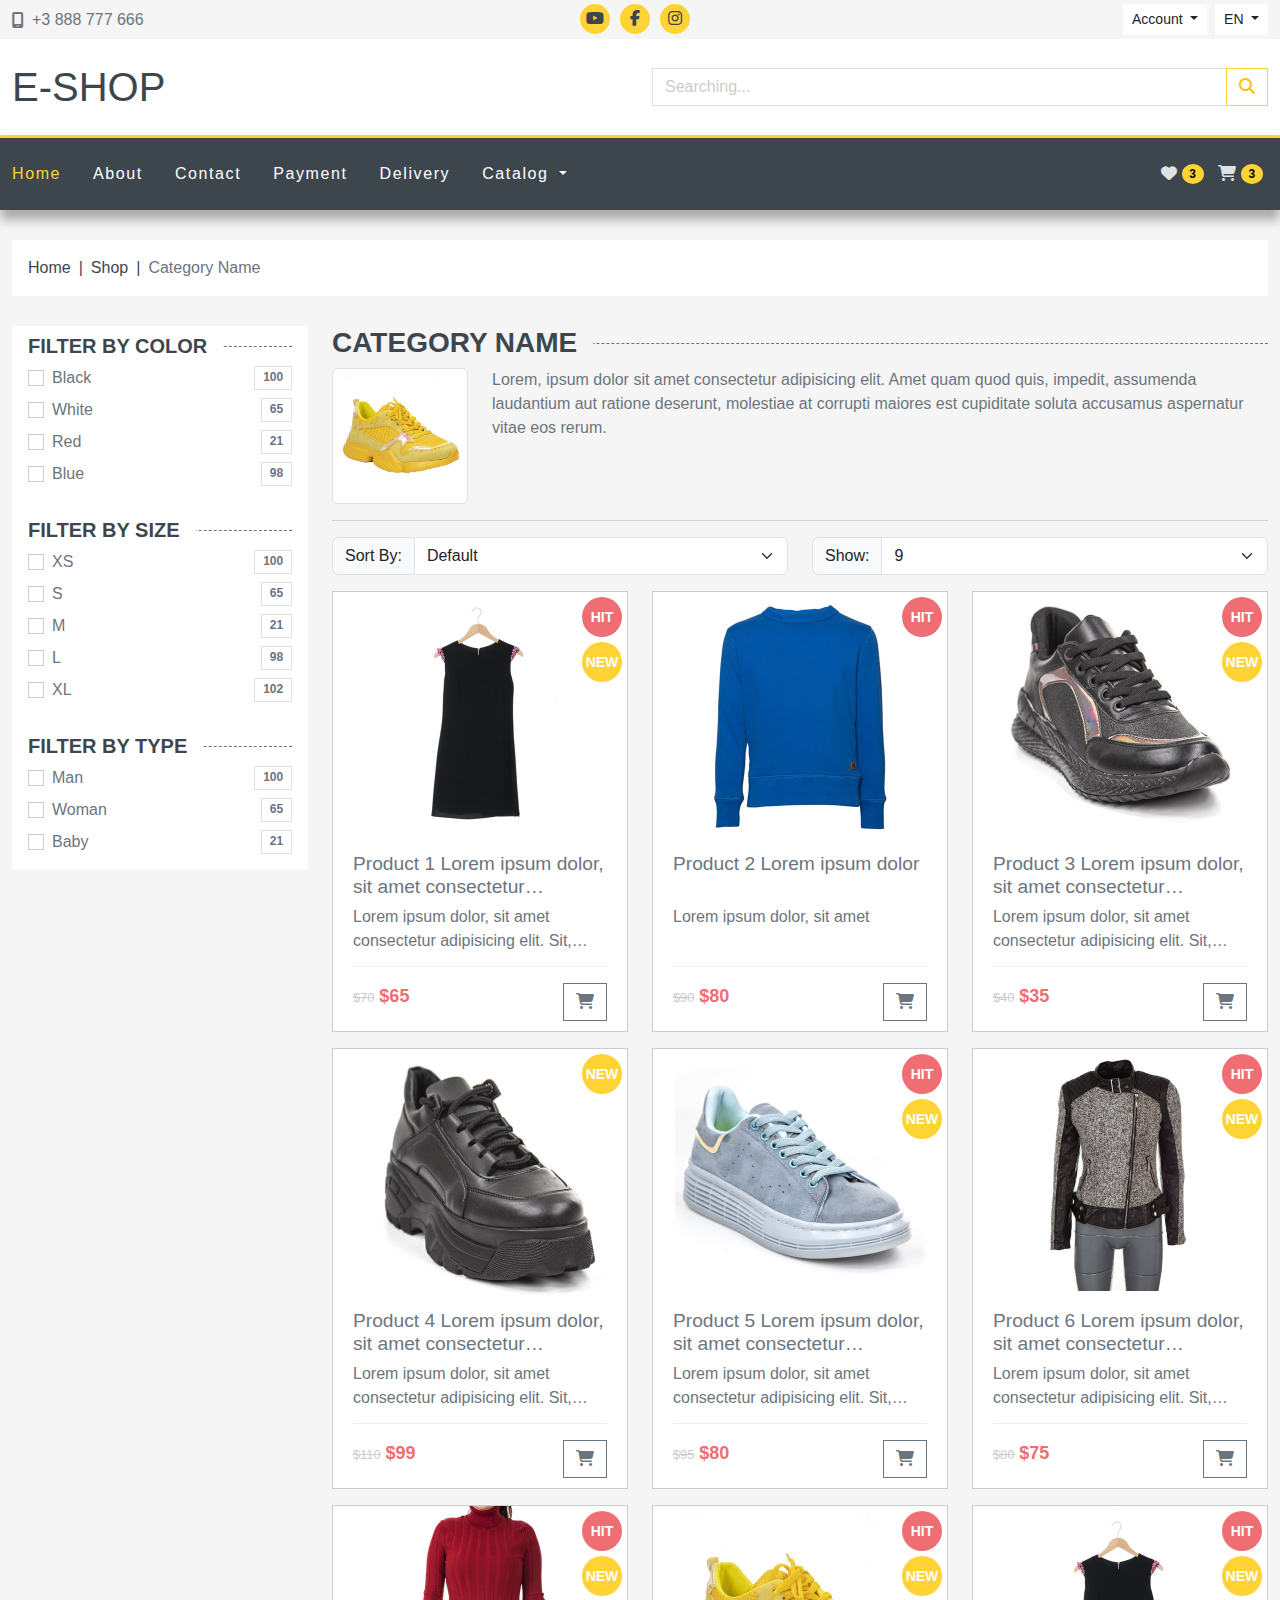
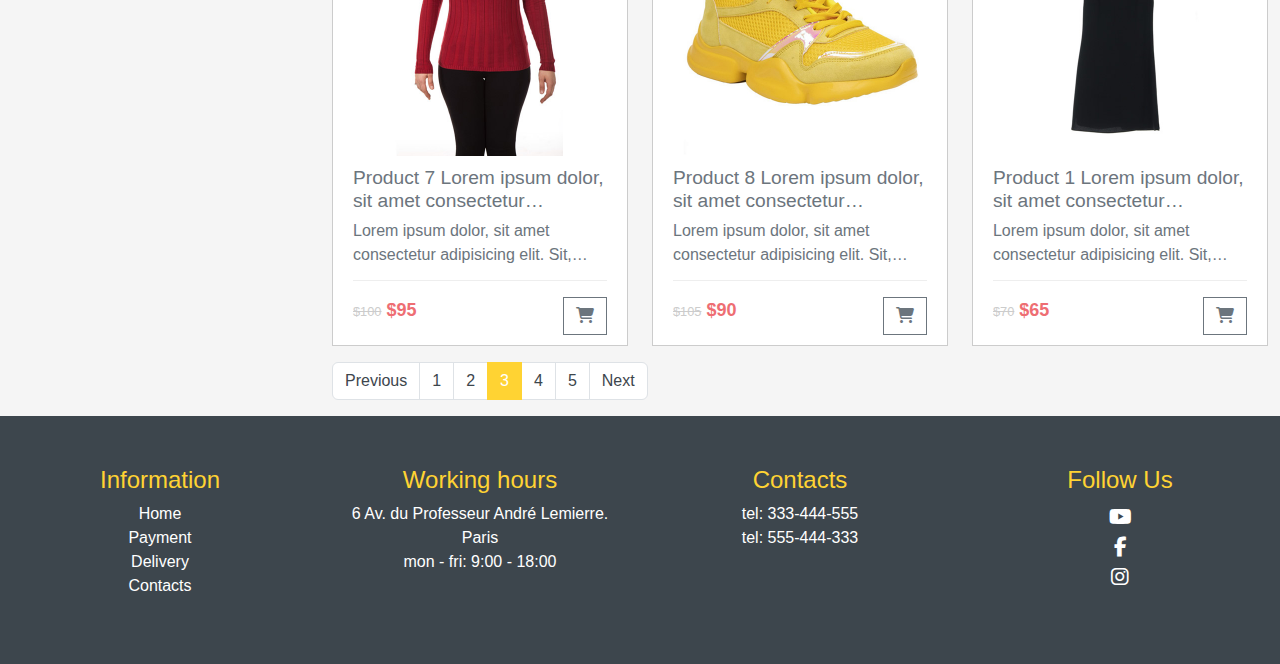
<file: category.html>
<!DOCTYPE html>
<html lang="en">

<head>
  <meta charset="UTF-8">
  <meta name="viewport" content="width=device-width, initial-scale=1.0">
  <title>E - Shop || Category</title>
  <link rel="stylesheet" href="https://cdn.jsdelivr.net/npm/bootstrap@5.3.3/dist/css/bootstrap.min.css">
  <link rel="stylesheet" href="https://cdnjs.cloudflare.com/ajax/libs/font-awesome/6.5.2/css/all.min.css">
  <link rel="stylesheet" href="assets/owlcarousel/owl.carousel.min.css">
  <link rel="stylesheet" href="assets/owlcarousel/owl.theme.default.min.css">
  <link rel="stylesheet" href="assets/css/main.css">
  <link rel="icon" type="image/x-icon" href="./assets/img/favicon.ico" />
</head>

<body>

  <div class="wrapper">

    <header class="header">
      <div class="header-top py-1">
        <div class="container-fluid">
          <div class="row">
            <div class="col-6 col-sm-4">
              <div class="header-top-phone d-flex align-items-center h-100">
                <i class="fa-solid fa-mobile-screen"></i>
                <a class="ms-2" href="tel:+3888777666">+3 888 777 666</a>
              </div>
            </div>
            <div class="col-sm-4 d-none d-sm-block">
              <ul class="social-icons d-flex justify-content-center">
                <li>
                  <a href="#">
                    <i class="fa-brands fa-youtube"></i>
                  </a>
                </li>
                <li>
                  <a href="#">
                    <i class="fa-brands fa-facebook-f"></i>
                  </a>
                </li>
                <li>
                  <a href="#">
                    <i class="fa-brands fa-instagram"></i>
                  </a>
                </li>
              </ul>
            </div>
            <div class="col-6 col-sm-4">
              <div class="d-flex justify-content-end">
                <div class="btn-group me-2">
                  <div class="dropdown">
                    <button class="btn btn-sm dropdown-toggle" type="button" data-bs-toggle="dropdown"
                      aria-expanded="false">
                      Account
                    </button>
                    <ul class="dropdown-menu">
                      <li><a class="dropdown-item" href="login.html">Sign in</a></li>
                      <li><a class="dropdown-item" href="login.html">Sign up</a></li>
                    </ul>
                  </div>
                </div>
                <div class="btn-group">
                  <div class="dropdown">
                    <button class="btn btn-sm dropdown-toggle" type="button" data-bs-toggle="dropdown"
                      aria-expanded="false">
                      EN
                    </button>
                    <ul class="dropdown-menu">
                      <li><a class="dropdown-item" href="#">UA</a></li>
                      <li><a class="dropdown-item" href="#">DE</a></li>
                    </ul>
                  </div>
                </div>
              </div>
            </div>
          </div>
        </div>
      </div>
      <div class="header-middle bg-white py-4">
        <div class="container-fluid">
          <div class="row align-items-center">
            <div class="col-sm-6">
              <a href="index.html" class="header-logo h1">E-Shop</a>
            </div>
            <div class="order-md-2 cart-buttons mt2 mt-md0">

              <div class="offcanvas offcanvas-end" tabindex="-1" id="offcanvasCart"
                aria-labelledby="offcanvasCartLabel">
                <div class="offcanvas-header">
                  <h5 class="offcanvas-title" id="offcanvasCartLabel">Offcanvas</h5>
                  <button type="button" class="btn-close" data-bs-dismiss="offcanvas" aria-label="Close"></button>
                </div>
                <div class="offcanvas-body">
                  <div class="table-responsive">
                    <table class="table offcanvasCart-table">
                      <tbody>
                        <tr>
                          <td class="product-img-td">
                            <a href="#"><img src="assets/img/products/1.jpg" alt="product 1"></a>
                          </td>
                          <td>
                            <a href="#">Product 1. Lorem ipsum, dolor sit amet consectetur adipisicing.</a>
                          </td>
                          <td>$65</td>
                          <td>&times;1</td>
                          <td>
                            <button class="btn btn-danger">
                              <i class="fa-regular fa-circle-xmark"></i>
                            </button>
                          </td>
                        </tr>
                        <tr>
                          <td class="product-img-td">
                            <a href="#"><img src="assets/img/products/2.jpg" alt="product 2"></a>
                          </td>
                          <td>
                            <a href="#">Product 1. Lorem ipsum, dolor sit amet.</a>
                          </td>
                          <td>$105</td>
                          <td>&times;1</td>
                          <td>
                            <button class="btn btn-danger">
                              <i class="fa-regular fa-circle-xmark"></i>
                            </button>
                          </td>
                        </tr>
                        <tr>
                          <td class="product-img-td">
                            <a href="#"><img src="assets/img/products/3.jpg" alt="product 3"></a>
                          </td>
                          <td>
                            <a href="#">Product 3. Lorem ipsum, dolor sit amet consectetur adipisicing. Dolor sit.</a>
                          </td>
                          <td>$95</td>
                          <td>&times;2</td>
                          <td>
                            <button class="btn btn-danger">
                              <i class="fa-regular fa-circle-xmark"></i>
                            </button>
                          </td>
                        </tr>
                      </tbody>
                      <tfoot>
                        <tr>
                          <td colspan="4" class="text-end">Total:</td>
                          <td>$265</td>
                        </tr>
                      </tfoot>
                    </table>
                  </div>
                  <div class="text-end mt-3">
                    <a href="cart.html" class="btn btn-outline-warning">Cart</a>
                    <a href="checkout.html" class="btn btn-outline-warning">Checkout</a>
                  </div>
                  <div class="dropdown mt-3">
                    <button class="btn btn-secondary dropdown-toggle" type="button" data-bs-toggle="dropdown">
                      Dropdown button
                    </button>
                    <ul class="dropdown-menu">
                      <li><a class="dropdown-item closecart" href="#footer" data-href="footer">Footer</a></li>
                      <li><a class="dropdown-item closecart" href="#about" data-href="about">About</a></li>
                      <li><a class="dropdown-item closecart" href="#map" data-href="map">Map</a></li>
                    </ul>
                  </div>
                </div>
              </div>

            </div>
            <div class="col-md-6 order-md-1">
              <form action="">
                <div class="input-group">
                  <input type="text" class="form-control" name="s" placeholder="Searching..." aria-label="Searching..."
                    aria-describedby="button-search">
                  <button class="btn btn-outline-warning" type="submit" id="button-search">
                    <i class="fa-solid fa-magnifying-glass"></i>
                  </button>
                </div>
              </form>
            </div>
          </div>
        </div>
      </div>
    </header>

    <div class="header-bottom sticky-top" id="header-nav">
      <nav class="navbar navbar-expand-lg bg-dark" data-bs-theme="dark">
        <div class="container-fluid">
          <button class="navbar-toggler" type="button" data-bs-toggle="offcanvas" data-bs-target="#offcanvasNavbar"
            aria-controls="offcanvasNavbar" aria-expanded="false" aria-label="Toggle navigation">
            <span class="navbar-toggler-icon"></span>
          </button>
          <div class="offcanvas offcanvas-start" id="offcanvasNavbar" tabindex="-1"
            aria-labelledby="offcanvasNavbarLabel">
            <div class="offcanvas-header">
              <h5 class="offcanvas-title" id="offcanvasNavbarLabel">Catalog</h5>
              <button class="btn-close" type="button" data-bs-dismiss="offcanvas" aria-label="Close"></button>
            </div>
            <div class="offcanvas-body">

              <ul class="navbar-nav">
                <li class="nav-item">
                  <a href="#" class="nav-link active">Home</a>
                </li>
                <li class="nav-item">
                  <a href="#" class="nav-link">About</a>
                </li>
                <li class="nav-item">
                  <a href="#" class="nav-link">Contact</a>
                </li>
                <li class="nav-item">
                  <a href="#" class="nav-link">Payment</a>
                </li>
                <li class="nav-item">
                  <a href="#" class="nav-link">Delivery</a>
                </li>
                <li class="nav-item dropdown">
                  <a href="#" class="nav-link dropdown-toggle" role="bottom" data-bs-toggle="dropdown"
                    aria-expanded="false" data-bs-auto-close="outside">
                    Catalog
                  </a>
                  <ul class="dropdown-menu dropdown-menu-end">
                    <li>
                      <a href="category.html" class="dropdown-item">Shoes</a>
                    </li>
                    <li>
                      <a href="category.html" class="dropdown-item">Jeans</a>
                    </li>
                    <li class="nav-item dropend">
                      <a href="#" class="dropdown-item dropdown-toggle" data-bs-toggle="dropdown"
                        data-bs-auto-close="outside">Sportsvear</a>
                      <ul class="dropdown-menu dropdown-menu-end">
                        <li>
                          <a href="category.html" class="dropdown-item">Men's Sportsvear</a>
                        </li>
                        <li>
                          <a href="category.html" class="dropdown-item">Womens's Sportsvear</a>
                        </li>
                        <li>
                          <a href="category.html" class="dropdown-item">Beby's Sportsvear</a>
                        </li>
                      </ul>
                    </li>
                    <li>
                      <a href="category.html" class="dropdown-item">Coat</a>
                    </li>
                  </ul>
                </li>
              </ul>
            </div>
          </div>
          <div>
            <a href="#" class="btn p-1">
              <i class="fa-solid fa-heart"></i>
              <span class="badge text-bg-warning cart-bage bg-warning border-worning rounded-circle">3</span>
            </a>
            <button class="btn p-1" id="cart-open" type="button" data-bs-toggle="offcanvas2"
              data-bs-target="#offcanvasCart" aria-controls="offcanvasCart">
              <i class="fa-solid fa-cart-shopping"></i>
              <span class="badge text-bg-warning cart-bage bg-warning border-worning rounded-circle">3</span>
            </button>
          </div>
        </div>
      </nav>
    </div>

    <main class="main">

      <div class="container-fluid">
        <div class="row">
          <div class="col-12">
            <nav class="breadcrumbs">
              <ul>
                <li>
                  <a href="index.html">Home</a>
                </li>
                <li>
                  <a href="#">Shop</a>
                </li>
                <li>
                  <span>Category Name</span>
                </li>
              </ul>
            </nav>
          </div>
        </div>
      </div>

      <div class="container-fluid">
        <div class="row">
          <div class="col-lg-3 col-md-4">
            <div class="sidebar">

              <button class="btn btn-warning w-100 text-start collapse-filters-btn mb-3" type="button" data-bs-toggle="collapse" data-bs-target="#collapseFilter"
                aria-expanded="false" aria-controls="collapseExample">
                <i class="fa-solid fa-filter"></i>Filters
              </button>
              <div class="collapse collapse-filter" id="collapseFilter">
                <div class="filter-block">
                  <h5 class="section-title"><span>Filter by color</span></h5>
                  <form action="">
                    <div class="form-check d-flex justify-content-between">
                      <div>
                        <input class="form-check-input" type="checkbox" value="" id="black">
                        <label class="form-check-label" for="black">
                          Black
                        </label>
                      </div>
                      <span class="badge border rounded-0">100</span>
                    </div>
                    <div class="form-check d-flex justify-content-between">
                      <div>
                        <input class="form-check-input" type="checkbox" value="" id="white">
                        <label class="form-check-label" for="white">
                          White
                        </label>
                      </div>
                      <span class="badge border rounded-0">65</span>
                    </div>
                    <div class="form-check d-flex justify-content-between">
                      <div>
                        <input class="form-check-input" type="checkbox" value="" id="red">
                        <label class="form-check-label" for="red">
                          Red
                        </label>
                      </div>
                      <span class="badge border rounded-0">21</span>
                    </div>
                    <div class="form-check d-flex justify-content-between">
                      <div>
                        <input class="form-check-input" type="checkbox" value="" id="blue">
                        <label class="form-check-label" for="blue">
                          Blue
                        </label>
                      </div>
                      <span class="badge border rounded-0">98</span>
                    </div>
                  </form>
                </div>
                <div class="filter-block">
                  <h5 class="section-title"><span>Filter by size</span></h5>
                  <form action="">
                    <div class="form-check d-flex justify-content-between">
                      <div>
                        <input class="form-check-input" type="checkbox" value="" id="xs">
                        <label class="form-check-label" for="xs">
                          XS
                        </label>
                      </div>
                      <span class="badge border rounded-0">100</span>
                    </div>
                    <div class="form-check d-flex justify-content-between">
                      <div>
                        <input class="form-check-input" type="checkbox" value="" id="s">
                        <label class="form-check-label" for="s">
                          S
                        </label>
                      </div>
                      <span class="badge border rounded-0">65</span>
                    </div>
                    <div class="form-check d-flex justify-content-between">
                      <div>
                        <input class="form-check-input" type="checkbox" value="" id="m">
                        <label class="form-check-label" for="m">
                          M
                        </label>
                      </div>
                      <span class="badge border rounded-0">21</span>
                    </div>
                    <div class="form-check d-flex justify-content-between">
                      <div>
                        <input class="form-check-input" type="checkbox" value="" id="l">
                        <label class="form-check-label" for="l">
                          L
                        </label>
                      </div>
                      <span class="badge border rounded-0">98</span>
                    </div>
                    <div class="form-check d-flex justify-content-between">
                      <div>
                        <input class="form-check-input" type="checkbox" value="" id="xl">
                        <label class="form-check-label" for="xl">
                          XL
                        </label>
                      </div>
                      <span class="badge border rounded-0">102</span>
                    </div>
                  </form>
                </div>
                <div class="filter-block">
                  <h5 class="section-title"><span>Filter by type</span></h5>
                  <form action="">
                    <div class="form-check d-flex justify-content-between">
                      <div>
                        <input class="form-check-input" type="checkbox" value="" id="man">
                        <label class="form-check-label" for="man">
                          Man
                        </label>
                      </div>
                      <span class="badge border rounded-0">100</span>
                    </div>
                    <div class="form-check d-flex justify-content-between">
                      <div>
                        <input class="form-check-input" type="checkbox" value="" id="woman">
                        <label class="form-check-label" for="woman">
                          Woman
                        </label>
                      </div>
                      <span class="badge border rounded-0">65</span>
                    </div>
                    <div class="form-check d-flex justify-content-between">
                      <div>
                        <input class="form-check-input" type="checkbox" value="" id="baby">
                        <label class="form-check-label" for="baby">
                          Baby
                        </label>
                      </div>
                      <span class="badge border rounded-0">21</span>
                    </div>
                  </form>
                </div>
              </div>
            </div>
          </div>
          <div class="col-lg-9 col-md-8">
              <div class="row mb-3">
                <div class="col-12">
                  <h1 class="section-title h3"><span>category name</span></h1>
                </div>
                <div class="col-4 col-sm-2">
                  <img src="assets/img/products/8.jpg" alt="" class="img-thumbnail">
                </div>
                <div class="col-8 col-sm-10">
                  <p>Lorem, ipsum dolor sit amet consectetur adipisicing elit. Amet quam quod quis, impedit, assumenda laudantium aut ratione deserunt, molestiae at corrupti maiores est cupiditate soluta accusamus aspernatur vitae eos rerum.</p>
                </div>
              </div>
              <hr>
              <div class="row">
                <div class="col-sm-6">
                  <div class="input-group mb-3">
                    <span class="input-group-text">Sort By:</span>
                    <select class="form-select" aria-label="Sort by:">
                      <option selected>Default</option>
                      <option value="1">Name (a-z)</option>
                      <option value="2">Name (z-a)</option>
                      <option value="3">Price (low &gt; high)</option>
                      <option value="4">Price (high &gt; low)</option>
                    </select>
                  </div>
                </div>
                <div class="col-sm-6">
                  <div class="input-group mb-3">
                    <span class="input-group-text">Show:</span>
                    <select class="form-select" aria-label="Show:">
                      <option selected>9</option>
                      <option value="15">15</option>
                      <option value="30">30</option>
                      <option value="45">45</option>
                    </select>
                  </div>
                </div>
              </div>

              <div class="row">
                <div class="col-lg-4 col-sm-6 mb-3">
                  <div class="product-card">
                    <div class="product-card-offer">
                      <div class="offer-hit">Hit</div>
                      <div class="offer-new">New</div>
                    </div>
                    <div class="product-thumb">
                      <a href="product.html">
                        <img src="assets/img/products/1.jpg" alt="foto product">
                      </a>
                    </div>
                    <div class="product-details">
                      <h4>
                        <a href="product.html">Product 1 Lorem ipsum dolor, sit amet consectetur adipisicing</a>
                      </h4>
                      <p class="product-excerpt">
                        Lorem ipsum dolor, sit amet consectetur adipisicing elit. Sit, iure.
                      </p>
                      <div class="product-bottom-details d-flex justify-content-between">
                        <div class="product-price">
                          <small>$70</small>
                          $65
                        </div>
                        <div class="product-links">
                          <a href="#" class="btn btn-outline-secondary add-to-cart">
                            <i class="fa-solid fa-cart-shopping"></i>
                          </a>
                        </div>
                      </div>
                    </div>
                  </div>
                </div>
                <div class="col-lg-4 col-sm-6 mb-3">
                  <div class="product-card">
                    <div class="product-card-offer">
                      <div class="offer-hit">Hit</div>
                    </div>
                    <div class="product-thumb">
                      <a href="product.html">
                        <img src="assets/img/products/2.jpg" alt="foto product">
                      </a>
                    </div>
                    <div class="product-details">
                      <h4>
                        <a href="product.html">Product 2 Lorem ipsum dolor</a>
                      </h4>
                      <p class="product-excerpt">
                        Lorem ipsum dolor, sit amet
                      </p>
                      <div class="product-bottom-details d-flex justify-content-between">
                        <div class="product-price">
                          <small>$90</small>
                          $80
                        </div>
                        <div class="product-links">
                          <a href="#" class="btn btn-outline-secondary add-to-cart">
                            <i class="fa-solid fa-cart-shopping"></i>
                          </a>
                        </div>
                      </div>
                    </div>
                  </div>
                </div>
                <div class="col-lg-4 col-sm-6 mb-3">
                  <div class="product-card">
                    <div class="product-card-offer">
                      <div class="offer-hit">Hit</div>
                      <div class="offer-new">New</div>
                    </div>
                    <div class="product-thumb">
                      <a href="product.html">
                        <img src="assets/img/products/3.jpg" alt="foto product">
                      </a>
                    </div>
                    <div class="product-details">
                      <h4>
                        <a href="product.html">Product 3 Lorem ipsum dolor, sit amet consectetur adipisicing</a>
                      </h4>
                      <p class="product-excerpt">
                        Lorem ipsum dolor, sit amet consectetur adipisicing elit. Sit, iure.
                      </p>
                      <div class="product-bottom-details d-flex justify-content-between">
                        <div class="product-price">
                          <small>$40</small>
                          $35
                        </div>
                        <div class="product-links">
                          <a href="#" class="btn btn-outline-secondary add-to-cart">
                            <i class="fa-solid fa-cart-shopping"></i>
                          </a>
                        </div>
                      </div>
                    </div>
                  </div>
                </div>
                <div class="col-lg-4 col-sm-6 mb-3">
                  <div class="product-card">
                    <div class="product-card-offer">
                      <div class="offer-new">New</div>
                    </div>
                    <div class="product-thumb">
                      <a href="product.html">
                        <img src="assets/img/products/4.jpg" alt="foto product">
                      </a>
                    </div>
                    <div class="product-details">
                      <h4>
                        <a href="product.html">Product 4 Lorem ipsum dolor, sit amet consectetur adipisicing</a>
                      </h4>
                      <p class="product-excerpt">
                        Lorem ipsum dolor, sit amet consectetur adipisicing elit. Sit, iure.
                      </p>
                      <div class="product-bottom-details d-flex justify-content-between">
                        <div class="product-price">
                          <small>$110</small>
                          $99
                        </div>
                        <div class="product-links">
                          <a href="#" class="btn btn-outline-secondary add-to-cart">
                            <i class="fa-solid fa-cart-shopping"></i>
                          </a>
                        </div>
                      </div>
                    </div>
                  </div>
                </div>
                <div class="col-lg-4 col-sm-6 mb-3">
                  <div class="product-card">
                    <div class="product-card-offer">
                      <div class="offer-hit">Hit</div>
                      <div class="offer-new">New</div>
                    </div>
                    <div class="product-thumb">
                      <a href="product.html">
                        <img src="assets/img/products/5.jpg" alt="foto product">
                      </a>
                    </div>
                    <div class="product-details">
                      <h4>
                        <a href="product.html">Product 5 Lorem ipsum dolor, sit amet consectetur adipisicing</a>
                      </h4>
                      <p class="product-excerpt">
                        Lorem ipsum dolor, sit amet consectetur adipisicing elit. Sit, iure.
                      </p>
                      <div class="product-bottom-details d-flex justify-content-between">
                        <div class="product-price">
                          <small>$95</small>
                          $80
                        </div>
                        <div class="product-links">
                          <a href="#" class="btn btn-outline-secondary add-to-cart">
                            <i class="fa-solid fa-cart-shopping"></i>
                          </a>
                        </div>
                      </div>
                    </div>
                  </div>
                </div>
                <div class="col-lg-4 col-sm-6 mb-3">
                  <div class="product-card">
                    <div class="product-card-offer">
                      <div class="offer-hit">Hit</div>
                      <div class="offer-new">New</div>
                    </div>
                    <div class="product-thumb">
                      <a href="product.html">
                        <img src="assets/img/products/6.jpg" alt="foto product">
                      </a>
                    </div>
                    <div class="product-details">
                      <h4>
                        <a href="product.html">Product 6 Lorem ipsum dolor, sit amet consectetur adipisicing</a>
                      </h4>
                      <p class="product-excerpt">
                        Lorem ipsum dolor, sit amet consectetur adipisicing elit. Sit, iure.
                      </p>
                      <div class="product-bottom-details d-flex justify-content-between">
                        <div class="product-price">
                          <small>$80</small>
                          $75
                        </div>
                        <div class="product-links">
                          <a href="#" class="btn btn-outline-secondary add-to-cart">
                            <i class="fa-solid fa-cart-shopping"></i>
                          </a>
                        </div>
                      </div>
                    </div>
                  </div>
                </div>
                <div class="col-lg-4 col-sm-6 mb-3">
                  <div class="product-card">
                    <div class="product-card-offer">
                      <div class="offer-hit">Hit</div>
                      <div class="offer-new">New</div>
                    </div>
                    <div class="product-thumb">
                      <a href="product.html">
                        <img src="assets/img/products/7.jpg" alt="foto product">
                      </a>
                    </div>
                    <div class="product-details">
                      <h4>
                        <a href="product.html">Product 7 Lorem ipsum dolor, sit amet consectetur adipisicing</a>
                      </h4>
                      <p class="product-excerpt">
                        Lorem ipsum dolor, sit amet consectetur adipisicing elit. Sit, iure.
                      </p>
                      <div class="product-bottom-details d-flex justify-content-between">
                        <div class="product-price">
                          <small>$100</small>
                          $95
                        </div>
                        <div class="product-links">
                          <a href="#" class="btn btn-outline-secondary add-to-cart">
                            <i class="fa-solid fa-cart-shopping"></i>
                          </a>
                        </div>
                      </div>
                    </div>
                  </div>
                </div>
                <div class="col-lg-4 col-sm-6 mb-3">
                  <div class="product-card">
                    <div class="product-card-offer">
                      <div class="offer-hit">Hit</div>
                      <div class="offer-new">New</div>
                    </div>
                    <div class="product-thumb">
                      <a href="product.html">
                        <img src="assets/img/products/8.jpg" alt="foto product">
                      </a>
                    </div>
                    <div class="product-details">
                      <h4>
                        <a href="product.html">Product 8 Lorem ipsum dolor, sit amet consectetur adipisicing</a>
                      </h4>
                      <p class="product-excerpt">
                        Lorem ipsum dolor, sit amet consectetur adipisicing elit. Sit, iure.
                      </p>
                      <div class="product-bottom-details d-flex justify-content-between">
                        <div class="product-price">
                          <small>$105</small>
                          $90
                        </div>
                        <div class="product-links">
                          <a href="#" class="btn btn-outline-secondary add-to-cart">
                            <i class="fa-solid fa-cart-shopping"></i>
                          </a>
                        </div>
                      </div>
                    </div>
                  </div>
                </div>
                <div class="col-lg-4 col-sm-6 mb-3">
                  <div class="product-card">
                    <div class="product-card-offer">
                      <div class="offer-hit">Hit</div>
                      <div class="offer-new">New</div>
                    </div>
                    <div class="product-thumb">
                      <a href="product.html">
                        <img src="assets/img/products/1.jpg" alt="foto product">
                      </a>
                    </div>
                    <div class="product-details">
                      <h4>
                        <a href="product.html">Product 1 Lorem ipsum dolor, sit amet consectetur adipisicing</a>
                      </h4>
                      <p class="product-excerpt">
                        Lorem ipsum dolor, sit amet consectetur adipisicing elit. Sit, iure.
                      </p>
                      <div class="product-bottom-details d-flex justify-content-between">
                        <div class="product-price">
                          <small>$70</small>
                          $65
                        </div>
                        <div class="product-links">
                          <a href="#" class="btn btn-outline-secondary add-to-cart">
                            <i class="fa-solid fa-cart-shopping"></i>
                          </a>
                        </div>
                      </div>
                    </div>
                  </div>
                </div>
              </div>

              <div class="row">
                <div class="col-12">
                  <nav aria-label="Page navigation example">
                    <ul class="pagination">
                      <li class="page-item"><a class="page-link" href="#">Previous</a></li>
                      <li class="page-item"><a class="page-link" href="#">1</a></li>
                      <li class="page-item"><a class="page-link" href="#">2</a></li>
                      <li class="page-item active" aria-current="page"><a class="page-link" href="#">3</a></li>
                      <li class="page-item"><a class="page-link" href="#">4</a></li>
                      <li class="page-item"><a class="page-link" href="#">5</a></li>
                      <li class="page-item"><a class="page-link" href="#">Next</a></li>
                    </ul>
                  </nav>
                </div>
              </div>

          </div>
        </div>
      </div>

    </main>

    <footer class="footer" id="footer">
      <div class="container-fluid">
        <div class="row">
          <div class="col-md-3 col-6">
            <h4>Information</h4>
            <ul class="list-unstyled">
              <li><a href="index.html" class="">Home</a></li>
              <li><a href="#" class="">Payment</a></li>
              <li><a href="#" class="">Delivery</a></li>
              <li><a href="#" class="">Contacts</a></li>
            </ul>
          </div>
          <div class="col-md-3 col-6">
            <h4>Working hours</h4>
            <ul class="list-unstyled">
              <li>6 Av. du Professeur André Lemierre. Paris</li>
              <li>mon - fri: 9:00 - 18:00</li>
            </ul>
          </div>
          <div class="col-md-3 col-6">
            <h4>Contacts</h4>
            <ul class="list-unstyled">
              <li><a href="tel: 333444555" class="">tel: 333-444-555</a></li>
              <li><a href="tel: 555444333" class="">tel: 555-444-333</a></li>
            </ul>
          </div>
          <div class="col-md-3 col-6">
            <h4>Follow Us</h4>
            <ul class="footer-icons">
              <li><a href="#" class=""><i class="fa-brands fa-youtube"></i></a></li>
              <li><a href="#" class=""><i class="fa-brands fa-facebook-f"></i></a></li>
              <li><a href="#" class=""><i class="fa-brands fa-instagram"></i></a></li>
            </ul>
          </div>
        </div>
      </div>
    </footer>

    <button id="top">
      <i class="fa-solid fa-angles-up"></i>
    </button>

  </div>

</body>
<script src="https://cdnjs.cloudflare.com/ajax/libs/jquery/3.7.1/jquery.min.js"></script>
<script src="https://cdn.jsdelivr.net/npm/bootstrap@5.3.3/dist/js/bootstrap.bundle.min.js"></script>
<script src="assets/owlcarousel/owl.carousel.min.js"></script>
<script src="assets/js/main.js"></script>

</html>
</file>
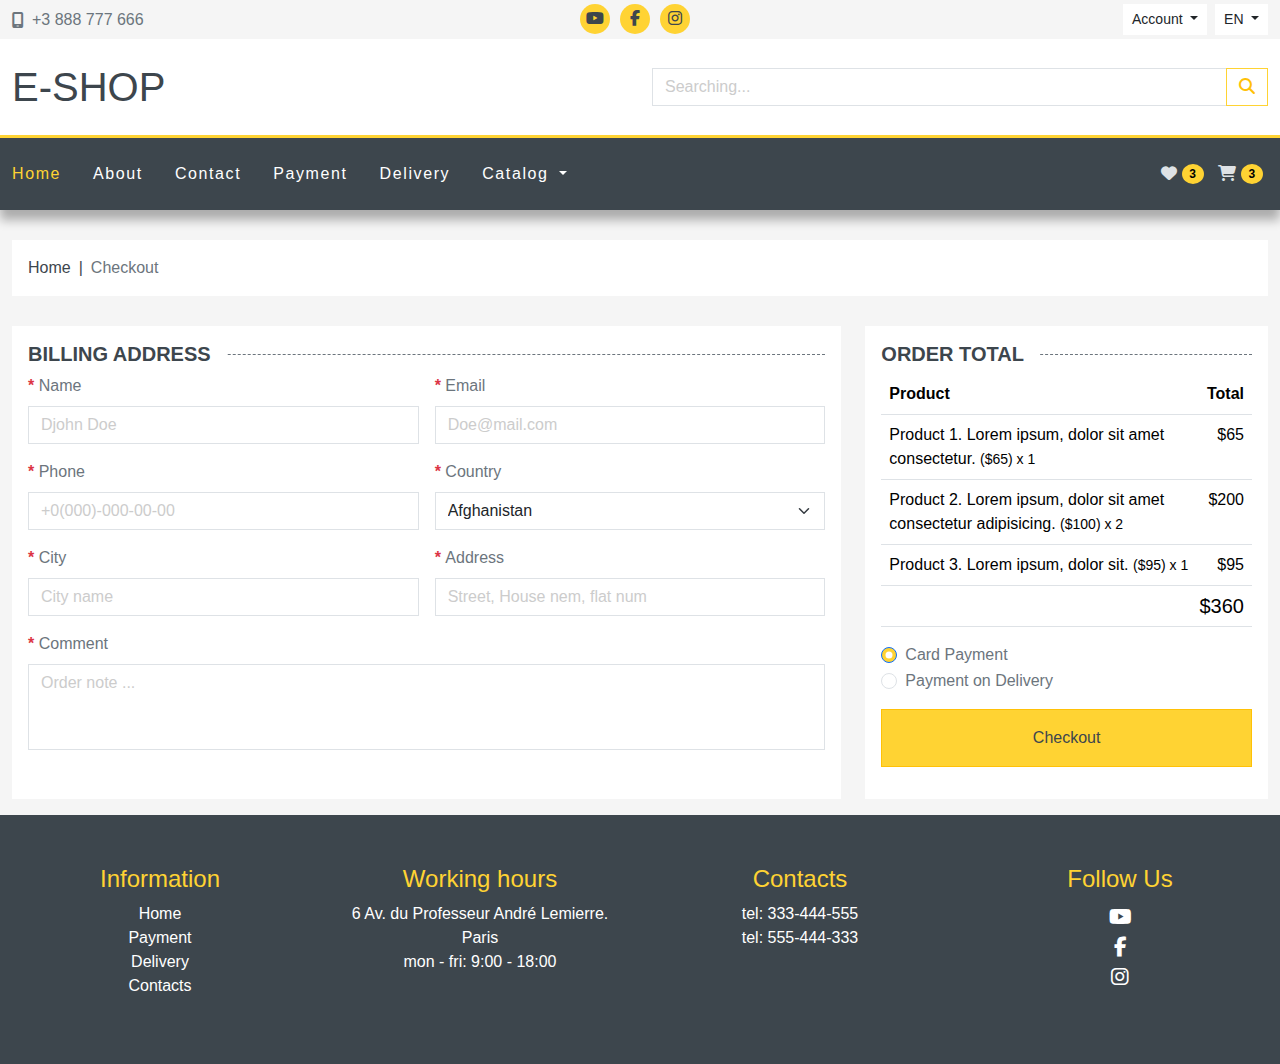
<file: checkout.html>
<!DOCTYPE html>
<html lang="en">

<head>
  <meta charset="UTF-8">
  <meta name="viewport" content="width=device-width, initial-scale=1.0">
  <title>E - Shop || Checkout</title>
  <link rel="stylesheet" href="https://cdn.jsdelivr.net/npm/bootstrap@5.3.3/dist/css/bootstrap.min.css">
  <link rel="stylesheet" href="https://cdnjs.cloudflare.com/ajax/libs/font-awesome/6.5.2/css/all.min.css">
  <link rel="stylesheet" href="assets/owlcarousel/owl.carousel.min.css">
  <link rel="stylesheet" href="assets/owlcarousel/owl.theme.default.min.css">
  <link rel="stylesheet" href="assets/css/main.css">
  <link rel="icon" type="image/x-icon" href="./assets/img/favicon.ico" />
</head>

<body>

  <div class="wrapper">

    <header class="header">
      <div class="header-top py-1">
        <div class="container-fluid">
          <div class="row">
            <div class="col-6 col-sm-4">
              <div class="header-top-phone d-flex align-items-center h-100">
                <i class="fa-solid fa-mobile-screen"></i>
                <a class="ms-2" href="tel:+3888777666">+3 888 777 666</a>
              </div>
            </div>
            <div class="col-sm-4 d-none d-sm-block">
              <ul class="social-icons d-flex justify-content-center">
                <li>
                  <a href="#">
                    <i class="fa-brands fa-youtube"></i>
                  </a>
                </li>
                <li>
                  <a href="#">
                    <i class="fa-brands fa-facebook-f"></i>
                  </a>
                </li>
                <li>
                  <a href="#">
                    <i class="fa-brands fa-instagram"></i>
                  </a>
                </li>
              </ul>
            </div>
            <div class="col-6 col-sm-4">
              <div class="d-flex justify-content-end">
                <div class="btn-group me-2">
                  <div class="dropdown">
                    <button class="btn btn-sm dropdown-toggle" type="button" data-bs-toggle="dropdown"
                      aria-expanded="false">
                      Account
                    </button>
                    <ul class="dropdown-menu">
                      <li><a class="dropdown-item" href="login.html">Sign in</a></li>
                      <li><a class="dropdown-item" href="login.html">Sign up</a></li>
                    </ul>
                  </div>
                </div>
                <div class="btn-group">
                  <div class="dropdown">
                    <button class="btn btn-sm dropdown-toggle" type="button" data-bs-toggle="dropdown"
                      aria-expanded="false">
                      EN
                    </button>
                    <ul class="dropdown-menu">
                      <li><a class="dropdown-item" href="#">UA</a></li>
                      <li><a class="dropdown-item" href="#">DE</a></li>
                    </ul>
                  </div>
                </div>
              </div>
            </div>
          </div>
        </div>
      </div>
      <div class="header-middle bg-white py-4">
        <div class="container-fluid">
          <div class="row align-items-center">
            <div class="col-sm-6">
              <a href="index.html" class="header-logo h1">E-Shop</a>
            </div>
            <div class="order-md-2 cart-buttons mt2 mt-md0">

              <div class="offcanvas offcanvas-end" tabindex="-1" id="offcanvasCart"
                aria-labelledby="offcanvasCartLabel">
                <div class="offcanvas-header">
                  <h5 class="offcanvas-title" id="offcanvasCartLabel">Offcanvas</h5>
                  <button type="button" class="btn-close" data-bs-dismiss="offcanvas" aria-label="Close"></button>
                </div>
                <div class="offcanvas-body">
                  <div class="table-responsive">
                    <table class="table offcanvasCart-table">
                      <tbody>
                        <tr>
                          <td class="product-img-td">
                            <a href="#"><img src="assets/img/products/1.jpg" alt="product 1"></a>
                          </td>
                          <td>
                            <a href="#">Product 1. Lorem ipsum, dolor sit amet consectetur adipisicing.</a>
                          </td>
                          <td>$65</td>
                          <td>&times;1</td>
                          <td>
                            <button class="btn btn-danger">
                              <i class="fa-regular fa-circle-xmark"></i>
                            </button>
                          </td>
                        </tr>
                        <tr>
                          <td class="product-img-td">
                            <a href="#"><img src="assets/img/products/2.jpg" alt="product 2"></a>
                          </td>
                          <td>
                            <a href="#">Product 1. Lorem ipsum, dolor sit amet.</a>
                          </td>
                          <td>$105</td>
                          <td>&times;1</td>
                          <td>
                            <button class="btn btn-danger">
                              <i class="fa-regular fa-circle-xmark"></i>
                            </button>
                          </td>
                        </tr>
                        <tr>
                          <td class="product-img-td">
                            <a href="#"><img src="assets/img/products/3.jpg" alt="product 3"></a>
                          </td>
                          <td>
                            <a href="#">Product 3. Lorem ipsum, dolor sit amet consectetur adipisicing. Dolor sit.</a>
                          </td>
                          <td>$95</td>
                          <td>&times;2</td>
                          <td>
                            <button class="btn btn-danger">
                              <i class="fa-regular fa-circle-xmark"></i>
                            </button>
                          </td>
                        </tr>
                      </tbody>
                      <tfoot>
                        <tr>
                          <td colspan="4" class="text-end">Total:</td>
                          <td>$265</td>
                        </tr>
                      </tfoot>
                    </table>
                  </div>
                  <div class="text-end mt-3">
                    <a href="cart.html" class="btn btn-outline-warning">Cart</a>
                    <a href="checkout.html" class="btn btn-outline-warning">Checkout</a>
                  </div>
                  <div class="dropdown mt-3">
                    <button class="btn btn-secondary dropdown-toggle" type="button" data-bs-toggle="dropdown">
                      Dropdown button
                    </button>
                    <ul class="dropdown-menu">
                      <li><a class="dropdown-item closecart" href="#footer" data-href="footer">Footer</a></li>
                      <li><a class="dropdown-item closecart" href="#about" data-href="about">About</a></li>
                      <li><a class="dropdown-item closecart" href="#map" data-href="map">Map</a></li>
                    </ul>
                  </div>
                </div>
              </div>

            </div>
            <div class="col-md-6 order-md-1">
              <form action="">
                <div class="input-group">
                  <input type="text" class="form-control" name="s" placeholder="Searching..." aria-label="Searching..."
                    aria-describedby="button-search">
                  <button class="btn btn-outline-warning" type="submit" id="button-search">
                    <i class="fa-solid fa-magnifying-glass"></i>
                  </button>
                </div>
              </form>
            </div>
          </div>
        </div>
      </div>
    </header>

    <div class="header-bottom sticky-top" id="header-nav">
      <nav class="navbar navbar-expand-lg bg-dark" data-bs-theme="dark">
        <div class="container-fluid">
          <button class="navbar-toggler" type="button" data-bs-toggle="offcanvas" data-bs-target="#offcanvasNavbar"
            aria-controls="offcanvasNavbar" aria-expanded="false" aria-label="Toggle navigation">
            <span class="navbar-toggler-icon"></span>
          </button>
          <div class="offcanvas offcanvas-start" id="offcanvasNavbar" tabindex="-1"
            aria-labelledby="offcanvasNavbarLabel">
            <div class="offcanvas-header">
              <h5 class="offcanvas-title" id="offcanvasNavbarLabel">Catalog</h5>
              <button class="btn-close" type="button" data-bs-dismiss="offcanvas" aria-label="Close"></button>
            </div>
            <div class="offcanvas-body">

              <ul class="navbar-nav">
                <li class="nav-item">
                  <a href="#" class="nav-link active">Home</a>
                </li>
                <li class="nav-item">
                  <a href="#" class="nav-link">About</a>
                </li>
                <li class="nav-item">
                  <a href="#" class="nav-link">Contact</a>
                </li>
                <li class="nav-item">
                  <a href="#" class="nav-link">Payment</a>
                </li>
                <li class="nav-item">
                  <a href="#" class="nav-link">Delivery</a>
                </li>
                <li class="nav-item dropdown">
                  <a href="#" class="nav-link dropdown-toggle" role="bottom" data-bs-toggle="dropdown"
                    aria-expanded="false" data-bs-auto-close="outside">
                    Catalog
                  </a>
                  <ul class="dropdown-menu dropdown-menu-end">
                    <li>
                      <a href="category.html" class="dropdown-item">Shoes</a>
                    </li>
                    <li>
                      <a href="category.html" class="dropdown-item">Jeans</a>
                    </li>
                    <li class="nav-item dropend">
                      <a href="#" class="dropdown-item dropdown-toggle" data-bs-toggle="dropdown"
                        data-bs-auto-close="outside">Sportsvear</a>
                      <ul class="dropdown-menu dropdown-menu-end">
                        <li>
                          <a href="category.html" class="dropdown-item">Men's Sportsvear</a>
                        </li>
                        <li>
                          <a href="category.html" class="dropdown-item">Womens's Sportsvear</a>
                        </li>
                        <li>
                          <a href="category.html" class="dropdown-item">Beby's Sportsvear</a>
                        </li>
                      </ul>
                    </li>
                    <li>
                      <a href="category.html" class="dropdown-item">Coat</a>
                    </li>
                  </ul>
                </li>
              </ul>
            </div>
          </div>
          <div>
            <a href="#" class="btn p-1">
              <i class="fa-solid fa-heart"></i>
              <span class="badge text-bg-warning cart-bage bg-warning border-worning rounded-circle">3</span>
            </a>
            <button class="btn p-1" id="cart-open" type="button" data-bs-toggle="offcanvas2"
              data-bs-target="#offcanvasCart" aria-controls="offcanvasCart">
              <i class="fa-solid fa-cart-shopping"></i>
              <span class="badge text-bg-warning cart-bage bg-warning border-worning rounded-circle">3</span>
            </button>
          </div>
        </div>
      </nav>
    </div>

    <main class="main">

      <div class="container-fluid">
        <div class="row">
          <div class="col-12">
            <nav class="breadcrumbs">
              <ul>
                <li>
                  <a href="index.html">Home</a>
                </li>
                <li>
                  <span>Checkout</span>
                </li>
              </ul>
            </nav>
          </div>
        </div>
      </div>

      <div class="container-fluid">
        <form action="" class="needs-validation" novalidate>
          <div class="row">
            <div class="col-lg-8 mb-3">
              <div class="checkout-content p-3 h-100 bg-white">
                <h1 class="section-title h5"><span>Billing address</span></h1>
                <div class="row g-3">
                  <div class="col-md-6">
                    <label for="name" class="form-label required">Name</label>
                    <input type="text" name="name" id="name" class="form-control" placeholder="Djohn Doe" aria-label="Name" required>
                  </div>
                  <div class="col-md-6">
                    <label for="email" class="form-label required">Email</label>
                    <input type="email" name="email" id="email" class="form-control" placeholder="Doe@mail.com" aria-label="Email" required>
                  </div>
                  <div class="col-md-6">
                    <label for="phone" class="form-label required">Phone</label>
                    <input type="tel" name="phone" id="phone"  class="form-control" placeholder="+0(000)-000-00-00" aria-label="Phone" required>
                  </div>
                  <div class="col-md-6">
                    <label for="country" class="form-label required">Country</label>
                    <select class="form-select form-control" id="country" name="country" aria-label="Country" required></select>
                  </div>
                  <div class="col-md-6">
                    <label for="city" class="form-label required">City</label>
                    <input type="text" name="city" id="city" class="form-control" placeholder="City name" aria-label="City" required>
                  </div>
                  <div class="col-md-6">
                    <label for="address" class="form-label required">Address</label>
                    <input type="text" name="address" id="address" class="form-control" placeholder="Street, House nem, flat num" aria-label="Address" required>
                  </div>
                  <div class="col">
                    <label for="comment" class="form-label required">Comment</label>
                    <textarea class="form-control" name="comment" id="comment" rows="3" placeholder="Order note ..."></textarea>
                  </div>
                </div>
              </div>
            </div>
            <div class="col-lg-4 mb-3">
              <div class="cart-summery p-3 sidebar h-100">
                <h5 class="section-title"><span>Order Total</span></h5>
                  <div class="table-responsive">
                    <table class="table">
                      <thead>
                        <tr>
                          <th>Product</th>
                          <th  class="text-end">Total</th>
                        </tr>
                      </thead>
                      <tbody>
                        <tr>
                          <td>
                            Product 1. Lorem ipsum, dolor sit amet consectetur. <small>($65) x 1</small>
                          </td>
                          <td  class="text-end">$65</td>
                         </tr> 
                         <tr>
                           <td>
                             Product 2. Lorem ipsum, dolor sit amet consectetur adipisicing. <small>($100) x 2</small>
                           </td>
                           <td  class="text-end">$200</td>
                         </tr>
                         <tr>
                           <td>
                             Product 3. Lorem ipsum, dolor sit. <small>($95) x 1</small>
                           </td>
                           <td  class="text-end">$95</td>
                         </tr>
                      </tbody>
                      <tfoot>
                        <tr>
                          <td colspan="2" class="text-end h5">$360</td>
                        </tr>
                      </tfoot>
                    </table>
                  </div>

                  <div class="form-check">
                    <input class="form-check-input" name="payment-method" type="radio" name="payment-method1" id="payment-method1" checked required value="payment-method1">
                    <label class="form-check-label" for="payment-method1">
                      Card Payment
                    </label>
                  </div>
                  <div class="form-check">
                    <input class="form-check-input" name="payment-method" type="radio" name="payment-method2" id="payment-method2" required value="payment-method2">
                    <label class="form-check-label" for="payment-method2">
                      Payment on Delivery
                    </label>
                  </div>

                <div class="d-grid mt-3">
                  <button class="btn btn-warning" type="submit">Checkout</button>
                </div>
              </div>
            </div>
          </div>
        </form>
      </div>

    </main>

    <footer class="footer" id="footer">
      <div class="container-fluid">
        <div class="row">
          <div class="col-md-3 col-6">
            <h4>Information</h4>
            <ul class="list-unstyled">
              <li><a href="index.html" class="">Home</a></li>
              <li><a href="#" class="">Payment</a></li>
              <li><a href="#" class="">Delivery</a></li>
              <li><a href="#" class="">Contacts</a></li>
            </ul>
          </div>
          <div class="col-md-3 col-6">
            <h4>Working hours</h4>
            <ul class="list-unstyled">
              <li>6 Av. du Professeur André Lemierre. Paris</li>
              <li>mon - fri: 9:00 - 18:00</li>
            </ul>
          </div>
          <div class="col-md-3 col-6">
            <h4>Contacts</h4>
            <ul class="list-unstyled">
              <li><a href="tel: 333444555" class="">tel: 333-444-555</a></li>
              <li><a href="tel: 555444333" class="">tel: 555-444-333</a></li>
            </ul>
          </div>
          <div class="col-md-3 col-6">
            <h4>Follow Us</h4>
            <ul class="footer-icons">
              <li><a href="#" class=""><i class="fa-brands fa-youtube"></i></a></li>
              <li><a href="#" class=""><i class="fa-brands fa-facebook-f"></i></a></li>
              <li><a href="#" class=""><i class="fa-brands fa-instagram"></i></a></li>
            </ul>
          </div>
        </div>
      </div>
    </footer>

    <button id="top">
      <i class="fa-solid fa-angles-up"></i>
    </button>

  </div>

</body>
<script src="https://cdnjs.cloudflare.com/ajax/libs/jquery/3.7.1/jquery.min.js"></script>
<script src="https://cdn.jsdelivr.net/npm/bootstrap@5.3.3/dist/js/bootstrap.bundle.min.js"></script>
<script src="assets/owlcarousel/owl.carousel.min.js"></script>
<script src="assets/js/main.js"></script>
<script>
  fetch('/assets/js/countries.json')
      .then((res) => res.json())
      .then((json) => {
        let html = '';
        json['countries'].forEach((el) => {
          html += `<option value="${el.code}">${el.name}</option>`;
         }); 
          document.getElementById('country').innerHTML = html;
        
      });
</script>

</html>
</file>
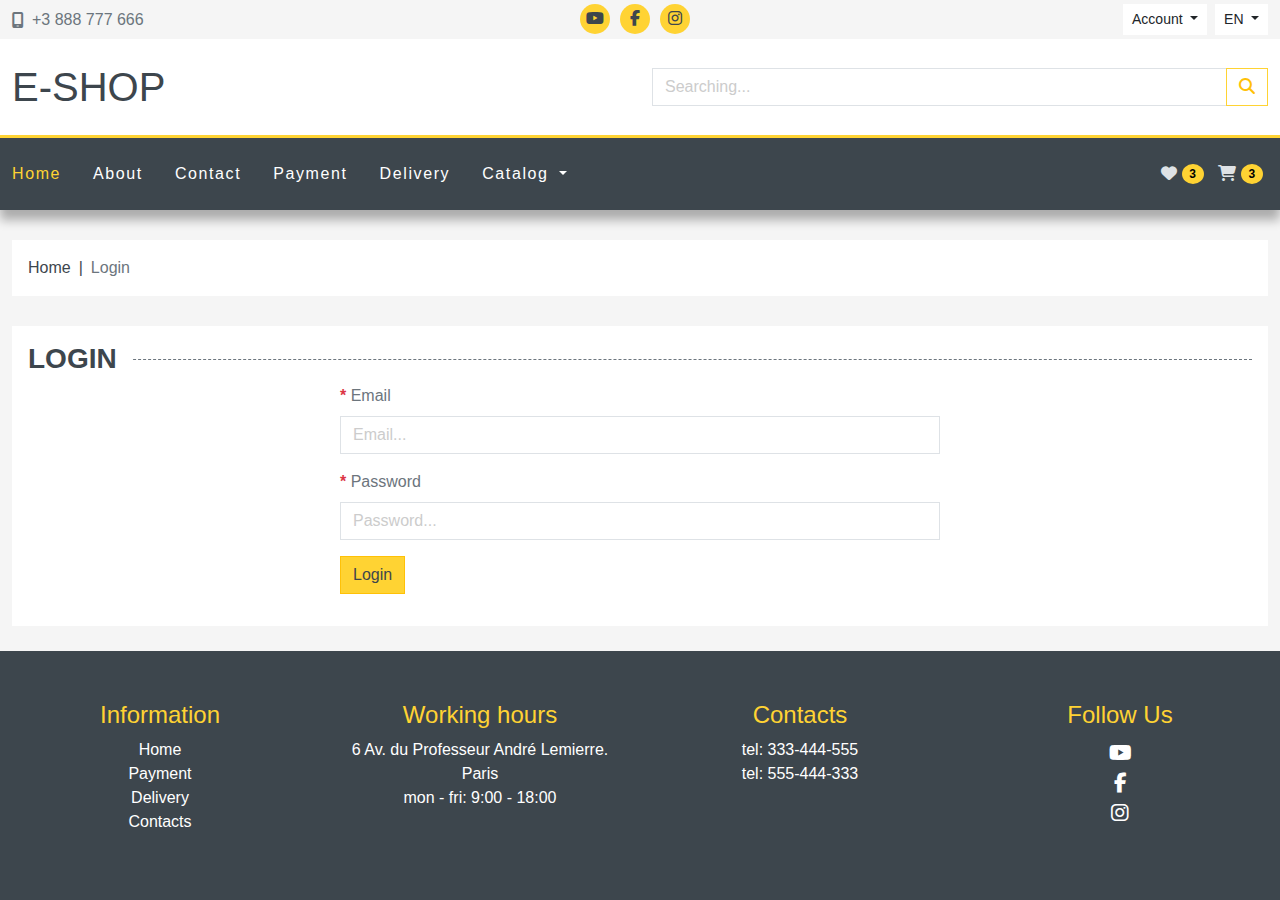
<file: login.html>
<!DOCTYPE html>
<html lang="en">

<head>
  <meta charset="UTF-8">
  <meta name="viewport" content="width=device-width, initial-scale=1.0">
  <title>E - Shop || Login</title>
  <link rel="stylesheet" href="https://cdn.jsdelivr.net/npm/bootstrap@5.3.3/dist/css/bootstrap.min.css">
  <link rel="stylesheet" href="https://cdnjs.cloudflare.com/ajax/libs/font-awesome/6.5.2/css/all.min.css">
  <link rel="stylesheet" href="assets/owlcarousel/owl.carousel.min.css">
  <link rel="stylesheet" href="assets/owlcarousel/owl.theme.default.min.css">
  <link rel="stylesheet" href="assets/css/main.css">
  <link rel="icon" type="image/x-icon" href="./assets/img/favicon.ico" />
</head>

<body>

  <div class="wrapper">

    <header class="header">
      <div class="header-top py-1">
        <div class="container-fluid">
          <div class="row">
            <div class="col-6 col-sm-4">
              <div class="header-top-phone d-flex align-items-center h-100">
                <i class="fa-solid fa-mobile-screen"></i>
                <a class="ms-2" href="tel:+3888777666">+3 888 777 666</a>
              </div>
            </div>
            <div class="col-sm-4 d-none d-sm-block">
              <ul class="social-icons d-flex justify-content-center">
                <li>
                  <a href="#">
                    <i class="fa-brands fa-youtube"></i>
                  </a>
                </li>
                <li>
                  <a href="#">
                    <i class="fa-brands fa-facebook-f"></i>
                  </a>
                </li>
                <li>
                  <a href="#">
                    <i class="fa-brands fa-instagram"></i>
                  </a>
                </li>
              </ul>
            </div>
            <div class="col-6 col-sm-4">
              <div class="d-flex justify-content-end">
                <div class="btn-group me-2">
                  <div class="dropdown">
                    <button class="btn btn-sm dropdown-toggle" type="button" data-bs-toggle="dropdown"
                      aria-expanded="false">
                      Account
                    </button>
                    <ul class="dropdown-menu">
                      <li><a class="dropdown-item" href="#">Sign in</a></li>
                      <li><a class="dropdown-item" href="#">Sign up</a></li>
                    </ul>
                  </div>
                </div>
                <div class="btn-group">
                  <div class="dropdown">
                    <button class="btn btn-sm dropdown-toggle" type="button" data-bs-toggle="dropdown"
                      aria-expanded="false">
                      EN
                    </button>
                    <ul class="dropdown-menu">
                      <li><a class="dropdown-item" href="login.html">UA</a></li>
                      <li><a class="dropdown-item" href="login.html">DE</a></li>
                    </ul>
                  </div>
                </div>
              </div>
            </div>
          </div>
        </div>
      </div>
      <div class="header-middle bg-white py-4">
        <div class="container-fluid">
          <div class="row align-items-center">
            <div class="col-sm-6">
              <a href="index.html" class="header-logo h1">E-Shop</a>
            </div>
            <div class="order-md-2 cart-buttons mt2 mt-md0">

              <div class="offcanvas offcanvas-end" tabindex="-1" id="offcanvasCart"
                aria-labelledby="offcanvasCartLabel">
                <div class="offcanvas-header">
                  <h5 class="offcanvas-title" id="offcanvasCartLabel">Offcanvas</h5>
                  <button type="button" class="btn-close" data-bs-dismiss="offcanvas" aria-label="Close"></button>
                </div>
                <div class="offcanvas-body">
                  <div class="table-responsive">
                    <table class="table offcanvasCart-table">
                      <tbody>
                        <tr>
                          <td class="product-img-td">
                            <a href="#"><img src="assets/img/products/1.jpg" alt="product 1"></a>
                          </td>
                          <td>
                            <a href="#">Product 1. Lorem ipsum, dolor sit amet consectetur adipisicing.</a>
                          </td>
                          <td>$65</td>
                          <td>&times;1</td>
                          <td>
                            <button class="btn btn-danger">
                              <i class="fa-regular fa-circle-xmark"></i>
                            </button>
                          </td>
                        </tr>
                        <tr>
                          <td class="product-img-td">
                            <a href="#"><img src="assets/img/products/2.jpg" alt="product 2"></a>
                          </td>
                          <td>
                            <a href="#">Product 1. Lorem ipsum, dolor sit amet.</a>
                          </td>
                          <td>$105</td>
                          <td>&times;1</td>
                          <td>
                            <button class="btn btn-danger">
                              <i class="fa-regular fa-circle-xmark"></i>
                            </button>
                          </td>
                        </tr>
                        <tr>
                          <td class="product-img-td">
                            <a href="#"><img src="assets/img/products/3.jpg" alt="product 3"></a>
                          </td>
                          <td>
                            <a href="#">Product 3. Lorem ipsum, dolor sit amet consectetur adipisicing. Dolor sit.</a>
                          </td>
                          <td>$95</td>
                          <td>&times;2</td>
                          <td>
                            <button class="btn btn-danger">
                              <i class="fa-regular fa-circle-xmark"></i>
                            </button>
                          </td>
                        </tr>
                      </tbody>
                      <tfoot>
                        <tr>
                          <td colspan="4" class="text-end">Total:</td>
                          <td>$265</td>
                        </tr>
                      </tfoot>
                    </table>
                  </div>
                  <div class="text-end mt-3">
                    <a href="cart.html" class="btn btn-outline-warning">Cart</a>
                    <a href="checkout.html" class="btn btn-outline-warning">Checkout</a>
                  </div>
                  <div class="dropdown mt-3">
                    <button class="btn btn-secondary dropdown-toggle" type="button" data-bs-toggle="dropdown">
                      Dropdown button
                    </button>
                    <ul class="dropdown-menu">
                      <li><a class="dropdown-item closecart" href="#footer" data-href="footer">Footer</a></li>
                      <li><a class="dropdown-item closecart" href="#about" data-href="about">About</a></li>
                      <li><a class="dropdown-item closecart" href="#map" data-href="map">Map</a></li>
                    </ul>
                  </div>
                </div>
              </div>

            </div>
            <div class="col-md-6 order-md-1">
              <form action="">
                <div class="input-group">
                  <input type="text" class="form-control" name="s" placeholder="Searching..." aria-label="Searching..."
                    aria-describedby="button-search">
                  <button class="btn btn-outline-warning" type="submit" id="button-search">
                    <i class="fa-solid fa-magnifying-glass"></i>
                  </button>
                </div>
              </form>
            </div>
          </div>
        </div>
      </div>
    </header>

    <div class="header-bottom sticky-top" id="header-nav">
      <nav class="navbar navbar-expand-lg bg-dark" data-bs-theme="dark">
        <div class="container-fluid">
          <button class="navbar-toggler" type="button" data-bs-toggle="offcanvas" data-bs-target="#offcanvasNavbar"
            aria-controls="offcanvasNavbar" aria-expanded="false" aria-label="Toggle navigation">
            <span class="navbar-toggler-icon"></span>
          </button>
          <div class="offcanvas offcanvas-start" id="offcanvasNavbar" tabindex="-1"
            aria-labelledby="offcanvasNavbarLabel">
            <div class="offcanvas-header">
              <h5 class="offcanvas-title" id="offcanvasNavbarLabel">Catalog</h5>
              <button class="btn-close" type="button" data-bs-dismiss="offcanvas" aria-label="Close"></button>
            </div>
            <div class="offcanvas-body">

              <ul class="navbar-nav">
                <li class="nav-item">
                  <a href="#" class="nav-link active">Home</a>
                </li>
                <li class="nav-item">
                  <a href="#" class="nav-link">About</a>
                </li>
                <li class="nav-item">
                  <a href="#" class="nav-link">Contact</a>
                </li>
                <li class="nav-item">
                  <a href="#" class="nav-link">Payment</a>
                </li>
                <li class="nav-item">
                  <a href="#" class="nav-link">Delivery</a>
                </li>
                <li class="nav-item dropdown">
                  <a href="#" class="nav-link dropdown-toggle" role="bottom" data-bs-toggle="dropdown"
                    aria-expanded="false" data-bs-auto-close="outside">
                    Catalog
                  </a>
                  <ul class="dropdown-menu dropdown-menu-end">
                    <li>
                      <a href="category.html" class="dropdown-item">Shoes</a>
                    </li>
                    <li>
                      <a href="category.html" class="dropdown-item">Jeans</a>
                    </li>
                    <li class="nav-item dropend">
                      <a href="#" class="dropdown-item dropdown-toggle" data-bs-toggle="dropdown"
                        data-bs-auto-close="outside">Sportsvear</a>
                      <ul class="dropdown-menu dropdown-menu-end">
                        <li>
                          <a href="category.html" class="dropdown-item">Men's Sportsvear</a>
                        </li>
                        <li>
                          <a href="category.html" class="dropdown-item">Womens's Sportsvear</a>
                        </li>
                        <li>
                          <a href="category.html" class="dropdown-item">Beby's Sportsvear</a>
                        </li>
                      </ul>
                    </li>
                    <li>
                      <a href="category.html" class="dropdown-item">Coat</a>
                    </li>
                  </ul>
                </li>
              </ul>
            </div>
          </div>
          <div>
            <a href="#" class="btn p-1">
              <i class="fa-solid fa-heart"></i>
              <span class="badge text-bg-warning cart-bage bg-warning border-worning rounded-circle">3</span>
            </a>
            <button class="btn p-1" id="cart-open" type="button" data-bs-toggle="offcanvas2"
              data-bs-target="#offcanvasCart" aria-controls="offcanvasCart">
              <i class="fa-solid fa-cart-shopping"></i>
              <span class="badge text-bg-warning cart-bage bg-warning border-worning rounded-circle">3</span>
            </button>
          </div>
        </div>
      </nav>
    </div>

    <main class="main">

      <div class="container-fluid">
        <div class="row">
          <div class="col-12">
            <nav class="breadcrumbs">
              <ul>
                <li>
                  <a href="index.html">Home</a>
                </li>
                <li>
                  <span>Login</span>
                </li>
              </ul>
            </nav>
          </div>
        </div>
      </div>

      <div class="container-fluid mb-3">

        <div class="row">
          <div class="col-12">
            <div class="page-register bg-white p-3">
              <h1 class="section-title h3"><span>Login</span></h1>
              <div class="row">
                <div class="col-md-6 offset-md-3">
                  <form action="" class="needs-validation" novalidate>
                    <div class="mb-3">
                      <label for="email" class="form-label required">Email</label>
                      <input type="email" class="form-control" id="email" placeholder="Email..." required>
                      <div class="invalid-feedback">
                        Email is required.
                      </div>
                    </div>
                    <div class="mb-3">
                      <label for="password" class="form-label required">Password</label>
                      <input type="password" class="form-control" id="password" placeholder="Password..." required>
                      <div class="invalid-feedback">
                        Password is required.
                      </div>
                    </div>
                    <div class="mb-3">
                      <button type="submit" class="btn btn-warning">Login</button>
                    </div>
                  </form>
                </div>
              </div>
            </div>
          </div>
        </div>

      </div>

    </main>

    <footer class="footer" id="footer">
      <div class="container-fluid">
        <div class="row">
          <div class="col-md-3 col-6">
            <h4>Information</h4>
            <ul class="list-unstyled">
              <li><a href="index.html" class="">Home</a></li>
              <li><a href="#" class="">Payment</a></li>
              <li><a href="#" class="">Delivery</a></li>
              <li><a href="#" class="">Contacts</a></li>
            </ul>
          </div>
          <div class="col-md-3 col-6">
            <h4>Working hours</h4>
            <ul class="list-unstyled">
              <li>6 Av. du Professeur André Lemierre. Paris</li>
              <li>mon - fri: 9:00 - 18:00</li>
            </ul>
          </div>
          <div class="col-md-3 col-6">
            <h4>Contacts</h4>
            <ul class="list-unstyled">
              <li><a href="tel: 333444555" class="">tel: 333-444-555</a></li>
              <li><a href="tel: 555444333" class="">tel: 555-444-333</a></li>
            </ul>
          </div>
          <div class="col-md-3 col-6">
            <h4>Follow Us</h4>
            <ul class="footer-icons">
              <li><a href="#" class=""><i class="fa-brands fa-youtube"></i></a></li>
              <li><a href="#" class=""><i class="fa-brands fa-facebook-f"></i></a></li>
              <li><a href="#" class=""><i class="fa-brands fa-instagram"></i></a></li>
            </ul>
          </div>
        </div>
      </div>
    </footer>

    <button id="top">
      <i class="fa-solid fa-angles-up"></i>
    </button>

  </div>

</body>
<script src="https://cdnjs.cloudflare.com/ajax/libs/jquery/3.7.1/jquery.min.js"></script>
<script src="https://cdn.jsdelivr.net/npm/bootstrap@5.3.3/dist/js/bootstrap.bundle.min.js"></script>
<script src="assets/owlcarousel/owl.carousel.min.js"></script>
<script src="assets/js/main.js"></script>

</html>
</file>
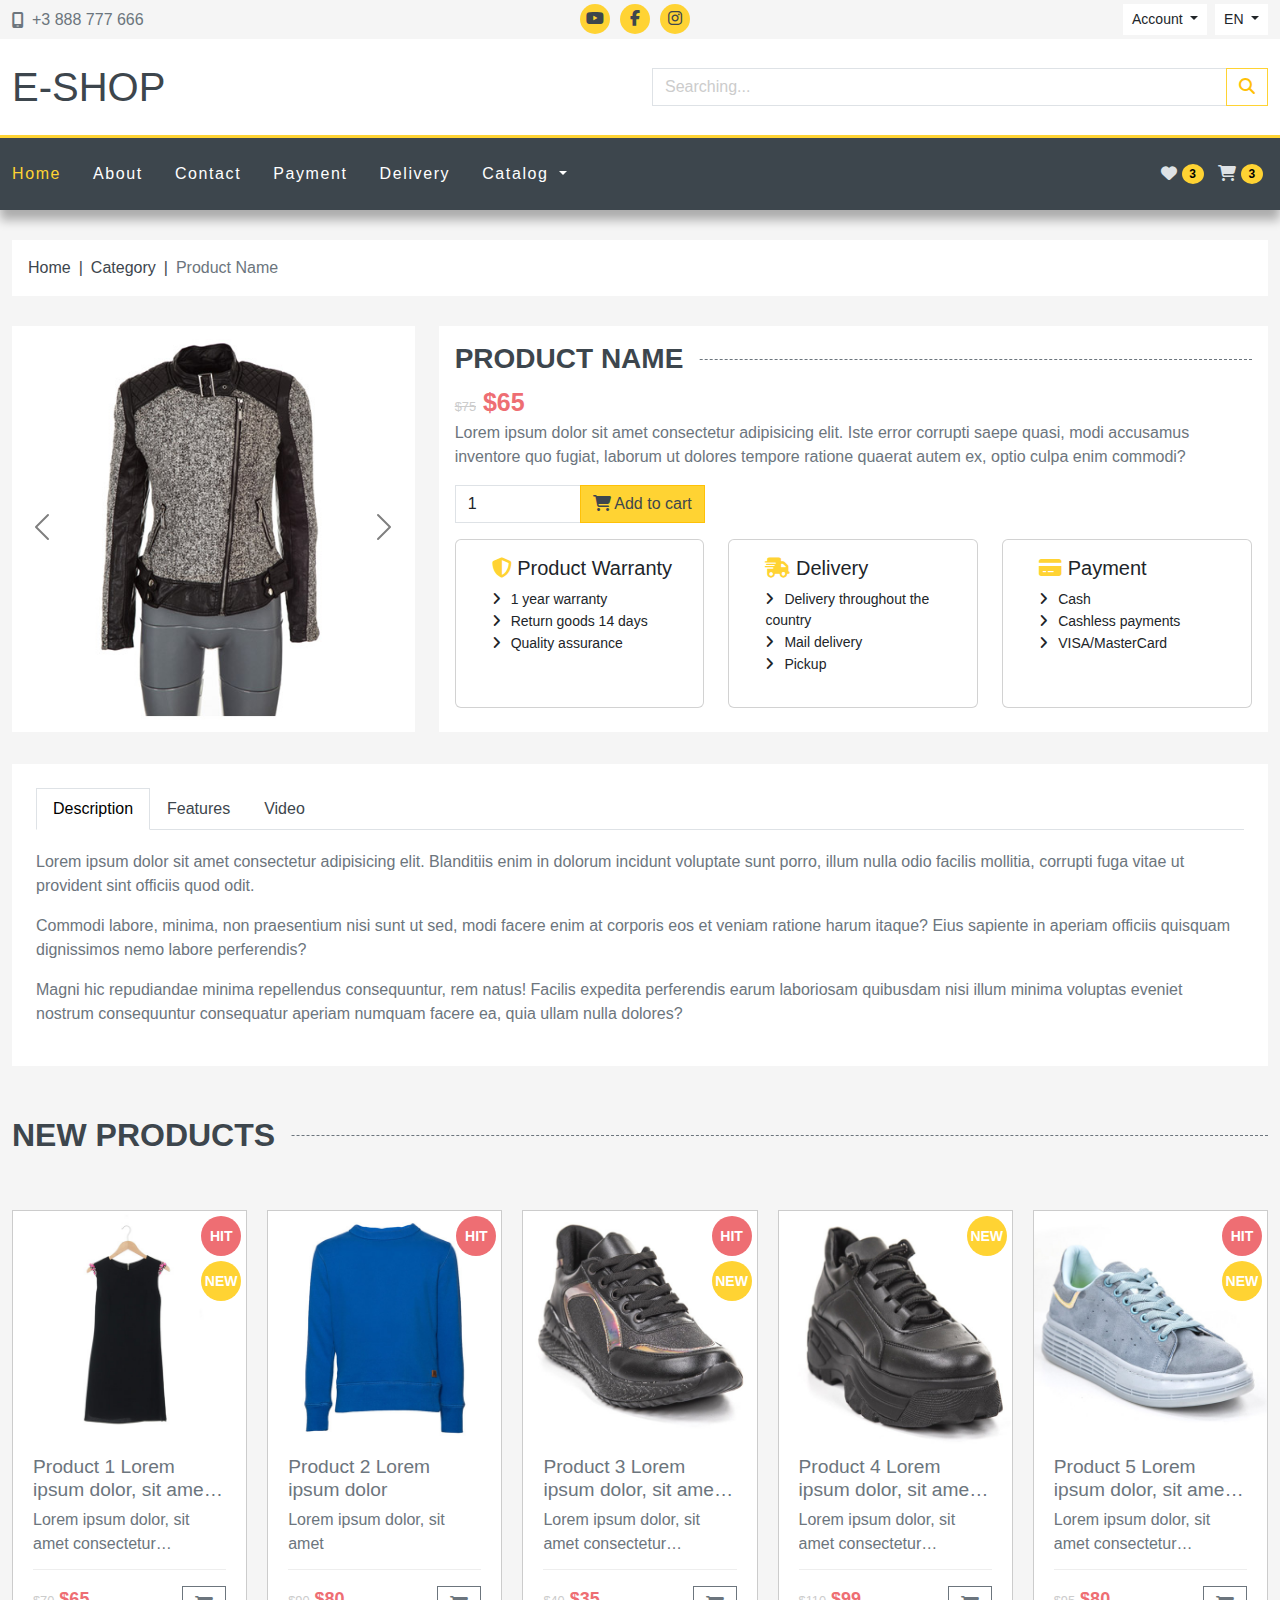
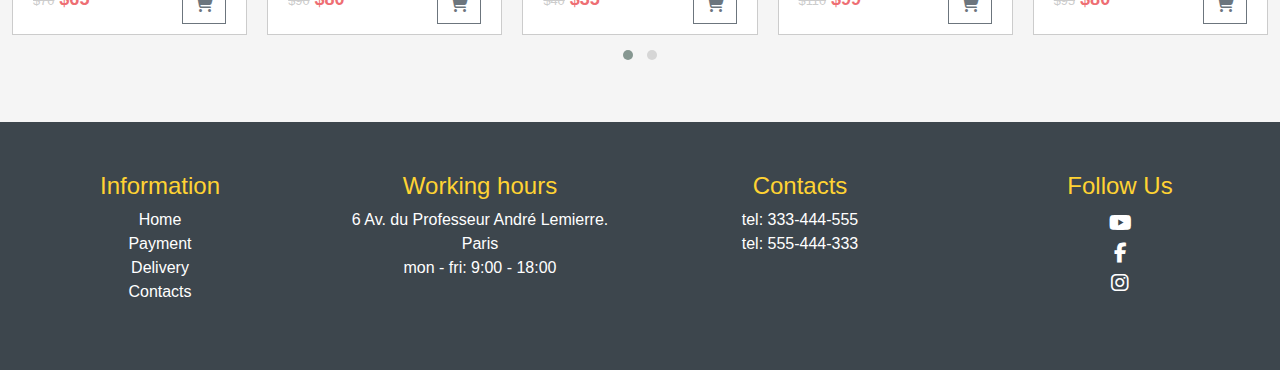
<file: product.html>
<!DOCTYPE html>
<html lang="en">

<head>
  <meta charset="UTF-8">
  <meta name="viewport" content="width=device-width, initial-scale=1.0">
  <title>E - Shop || Product</title>
  <link rel="stylesheet" href="https://cdn.jsdelivr.net/npm/bootstrap@5.3.3/dist/css/bootstrap.min.css">
  <link rel="stylesheet" href="https://cdnjs.cloudflare.com/ajax/libs/font-awesome/6.5.2/css/all.min.css">
  <link rel="stylesheet" href="assets/owlcarousel/owl.carousel.min.css">
  <link rel="stylesheet" href="assets/owlcarousel/owl.theme.default.min.css">
  <link rel="stylesheet" href="assets/css/main.css">
  <link rel="icon" type="image/x-icon" href="./assets/img/favicon.ico" />
</head>

<body>

  <div class="wrapper">

    <header class="header">
      <div class="header-top py-1">
        <div class="container-fluid">
          <div class="row">
            <div class="col-6 col-sm-4">
              <div class="header-top-phone d-flex align-items-center h-100">
                <i class="fa-solid fa-mobile-screen"></i>
                <a class="ms-2" href="tel:+3888777666">+3 888 777 666</a>
              </div>
            </div>
            <div class="col-sm-4 d-none d-sm-block">
              <ul class="social-icons d-flex justify-content-center">
                <li>
                  <a href="#">
                    <i class="fa-brands fa-youtube"></i>
                  </a>
                </li>
                <li>
                  <a href="#">
                    <i class="fa-brands fa-facebook-f"></i>
                  </a>
                </li>
                <li>
                  <a href="#">
                    <i class="fa-brands fa-instagram"></i>
                  </a>
                </li>
              </ul>
            </div>
            <div class="col-6 col-sm-4">
              <div class="d-flex justify-content-end">
                <div class="btn-group me-2">
                  <div class="dropdown">
                    <button class="btn btn-sm dropdown-toggle" type="button" data-bs-toggle="dropdown"
                      aria-expanded="false">
                      Account
                    </button>
                    <ul class="dropdown-menu">
                      <li><a class="dropdown-item" href="login.html">Sign in</a></li>
                      <li><a class="dropdown-item" href="login.html">Sign up</a></li>
                    </ul>
                  </div>
                </div>
                <div class="btn-group">
                  <div class="dropdown">
                    <button class="btn btn-sm dropdown-toggle" type="button" data-bs-toggle="dropdown"
                      aria-expanded="false">
                      EN
                    </button>
                    <ul class="dropdown-menu">
                      <li><a class="dropdown-item" href="#">UA</a></li>
                      <li><a class="dropdown-item" href="#">DE</a></li>
                    </ul>
                  </div>
                </div>
              </div>
            </div>
          </div>
        </div>
      </div>
      <div class="header-middle bg-white py-4">
        <div class="container-fluid">
          <div class="row align-items-center">
            <div class="col-sm-6">
              <a href="index.html" class="header-logo h1">E-Shop</a>
            </div>
            <div class="order-md-2 cart-buttons mt2 mt-md0">

              <div class="offcanvas offcanvas-end" tabindex="-1" id="offcanvasCart"
                aria-labelledby="offcanvasCartLabel">
                <div class="offcanvas-header">
                  <h5 class="offcanvas-title" id="offcanvasCartLabel">Offcanvas</h5>
                  <button type="button" class="btn-close" data-bs-dismiss="offcanvas" aria-label="Close"></button>
                </div>
                <div class="offcanvas-body">
                  <div class="table-responsive">
                    <table class="table offcanvasCart-table">
                      <tbody>
                        <tr>
                          <td class="product-img-td">
                            <a href="#"><img src="assets/img/products/1.jpg" alt="product 1"></a>
                          </td>
                          <td>
                            <a href="#">Product 1. Lorem ipsum, dolor sit amet consectetur adipisicing.</a>
                          </td>
                          <td>$65</td>
                          <td>&times;1</td>
                          <td>
                            <button class="btn btn-danger">
                              <i class="fa-regular fa-circle-xmark"></i>
                            </button>
                          </td>
                        </tr>
                        <tr>
                          <td class="product-img-td">
                            <a href="#"><img src="assets/img/products/2.jpg" alt="product 2"></a>
                          </td>
                          <td>
                            <a href="#">Product 1. Lorem ipsum, dolor sit amet.</a>
                          </td>
                          <td>$105</td>
                          <td>&times;1</td>
                          <td>
                            <button class="btn btn-danger">
                              <i class="fa-regular fa-circle-xmark"></i>
                            </button>
                          </td>
                        </tr>
                        <tr>
                          <td class="product-img-td">
                            <a href="#"><img src="assets/img/products/3.jpg" alt="product 3"></a>
                          </td>
                          <td>
                            <a href="#">Product 3. Lorem ipsum, dolor sit amet consectetur adipisicing. Dolor sit.</a>
                          </td>
                          <td>$95</td>
                          <td>&times;2</td>
                          <td>
                            <button class="btn btn-danger">
                              <i class="fa-regular fa-circle-xmark"></i>
                            </button>
                          </td>
                        </tr>
                      </tbody>
                      <tfoot>
                        <tr>
                          <td colspan="4" class="text-end">Total:</td>
                          <td>$265</td>
                        </tr>
                      </tfoot>
                    </table>
                  </div>
                  <div class="text-end mt-3">
                    <a href="cart.html" class="btn btn-outline-warning">Cart</a>
                    <a href="checkout.html" class="btn btn-outline-warning">Checkout</a>
                  </div>
                  <div class="dropdown mt-3">
                    <button class="btn btn-secondary dropdown-toggle" type="button" data-bs-toggle="dropdown">
                      Dropdown button
                    </button>
                    <ul class="dropdown-menu">
                      <li><a class="dropdown-item closecart" href="#footer" data-href="footer">Footer</a></li>
                      <li><a class="dropdown-item closecart" href="#about" data-href="about">About</a></li>
                      <li><a class="dropdown-item closecart" href="#map" data-href="map">Map</a></li>
                    </ul>
                  </div>
                </div>
              </div>

            </div>
            <div class="col-md-6 order-md-1">
              <form action="">
                <div class="input-group">
                  <input type="text" class="form-control" name="s" placeholder="Searching..." aria-label="Searching..."
                    aria-describedby="button-search">
                  <button class="btn btn-outline-warning" type="submit" id="button-search">
                    <i class="fa-solid fa-magnifying-glass"></i>
                  </button>
                </div>
              </form>
            </div>
          </div>
        </div>
      </div>
    </header>

    <div class="header-bottom sticky-top" id="header-nav">
      <nav class="navbar navbar-expand-lg bg-dark" data-bs-theme="dark">
        <div class="container-fluid">
          <button class="navbar-toggler" type="button" data-bs-toggle="offcanvas" data-bs-target="#offcanvasNavbar"
            aria-controls="offcanvasNavbar" aria-expanded="false" aria-label="Toggle navigation">
            <span class="navbar-toggler-icon"></span>
          </button>
          <div class="offcanvas offcanvas-start" id="offcanvasNavbar" tabindex="-1"
            aria-labelledby="offcanvasNavbarLabel">
            <div class="offcanvas-header">
              <h5 class="offcanvas-title" id="offcanvasNavbarLabel">Catalog</h5>
              <button class="btn-close" type="button" data-bs-dismiss="offcanvas" aria-label="Close"></button>
            </div>
            <div class="offcanvas-body">

              <ul class="navbar-nav">
                <li class="nav-item">
                  <a href="#" class="nav-link active">Home</a>
                </li>
                <li class="nav-item">
                  <a href="#" class="nav-link">About</a>
                </li>
                <li class="nav-item">
                  <a href="#" class="nav-link">Contact</a>
                </li>
                <li class="nav-item">
                  <a href="#" class="nav-link">Payment</a>
                </li>
                <li class="nav-item">
                  <a href="#" class="nav-link">Delivery</a>
                </li>
                <li class="nav-item dropdown">
                  <a href="#" class="nav-link dropdown-toggle" role="bottom" data-bs-toggle="dropdown"
                    aria-expanded="false" data-bs-auto-close="outside">
                    Catalog
                  </a>
                  <ul class="dropdown-menu dropdown-menu-end">
                    <li>
                      <a href="category.html" class="dropdown-item">Shoes</a>
                    </li>
                    <li>
                      <a href="category.html" class="dropdown-item">Jeans</a>
                    </li>
                    <li class="nav-item dropend">
                      <a href="#" class="dropdown-item dropdown-toggle" data-bs-toggle="dropdown"
                        data-bs-auto-close="outside">Sportsvear</a>
                      <ul class="dropdown-menu dropdown-menu-end">
                        <li>
                          <a href="category.html" class="dropdown-item">Men's Sportsvear</a>
                        </li>
                        <li>
                          <a href="category.html" class="dropdown-item">Womens's Sportsvear</a>
                        </li>
                        <li>
                          <a href="category.html" class="dropdown-item">Beby's Sportsvear</a>
                        </li>
                      </ul>
                    </li>
                    <li>
                      <a href="category.html" class="dropdown-item">Coat</a>
                    </li>
                  </ul>
                </li>
              </ul>
            </div>
          </div>
          <div>
            <a href="#" class="btn p-1">
              <i class="fa-solid fa-heart"></i>
              <span class="badge text-bg-warning cart-bage bg-warning border-worning rounded-circle">3</span>
            </a>
            <button class="btn p-1" id="cart-open" type="button" data-bs-toggle="offcanvas2"
              data-bs-target="#offcanvasCart" aria-controls="offcanvasCart">
              <i class="fa-solid fa-cart-shopping"></i>
              <span class="badge text-bg-warning cart-bage bg-warning border-worning rounded-circle">3</span>
            </button>
          </div>
        </div>
      </nav>
    </div>

    <main class="main">

      <div class="container-fluid">
        <div class="row">
          <div class="col-12">
            <nav class="breadcrumbs">
              <ul>
                <li>
                  <a href="index.html">Home</a>
                </li>
                <li>
                  <a href="category.html">Category</a>
                </li>
                <li>
                  <span>Product Name</span>
                </li>
              </ul>
            </nav>
          </div>
        </div>
      </div>

      <div class="container-fluid">

        <div class="row">
          <div class="col-md-5 col-lg-4 mb-3">
            <div class="bg-white h-100">
              <div id="carouselExampleFade" class="carousel carousel-dark slide carousel-fade">
                <div class="carousel-inner">
                  <div class="carousel-item active">
                    <img src="assets/img/products/6.jpg" class="d-block w-100" alt="product 6">
                  </div>
                  <div class="carousel-item">
                    <img src="assets/img/products/7.jpg" class="d-block w-100" alt="product 7">
                  </div>
                  <div class="carousel-item">
                    <img src="assets/img/products/8.jpg" class="d-block w-100" alt="product 8">
                  </div>
                  <div class="carousel-item">
                    <img src="assets/img/products/5.jpg" class="d-block w-100" alt="product 5">
                  </div>
                  <div class="carousel-item">
                    <img src="assets/img/products/4.jpg" class="d-block w-100" alt="product 4">
                  </div>
                </div>
                <button class="carousel-control-prev" type="button" data-bs-target="#carouselExampleFade" data-bs-slide="prev">
                  <span class="carousel-control-prev-icon" aria-hidden="true"></span>
                  <span class="visually-hidden">Previous</span>
                </button>
                <button class="carousel-control-next" type="button" data-bs-target="#carouselExampleFade" data-bs-slide="next">
                  <span class="carousel-control-next-icon" aria-hidden="true"></span>
                  <span class="visually-hidden">Next</span>
                </button>
              </div>
            </div>
          </div>
          <div class="col-md-7 col-lg-8 mb-3">
            <div class="bg-white product-content p-3 h-100">
                <h1 class="section-title h3"><span>product name</span></h1>
                <div class="product-price">
                  <small>$75</small>
                  $65
                </div>
                <p>Lorem ipsum dolor sit amet consectetur adipisicing elit. Iste error corrupti saepe quasi, modi accusamus inventore quo fugiat, laborum ut dolores tempore ratione quaerat autem ex, optio culpa enim commodi?</p>
                <div class="product-add-to-cart">
                  <div class="input-group">
                    <input type="number" class="form-control" value="1" min="1">
                    <button class="btn btn-warning"><i class="fa-solid fa-cart-shopping"></i> Add to cart</button>
                  </div>
                </div>
                <div class="row mt-3">
                  <div class="col-lg-4 mb-2">
                    <div class="card h-100">
                      <div class="card-body">
                        <h5 class="card-title"><i class="fa-solid fa-shield-halved"></i> Product Warranty</h5>
                        <ul class="list-unstyled">
                          <li>1 year warranty</li>
                          <li>Return goods 14 days</li>
                          <li>Quality assurance</li>
                        </ul>
                      </div>
                    </div>
                  </div>
                  <div class="col-lg-4 mb-2">
                    <div class="card h-100">
                      <div class="card-body">
                        <h5 class="card-title"><i class="fa-solid fa-truck-fast"></i> Delivery</h5>
                        <ul class="list-unstyled">
                          <li>Delivery throughout the country</li>
                          <li>Mail delivery</li>
                          <li>Pickup</li>
                        </ul>
                      </div>
                    </div>
                  </div>
                  <div class="col-lg-4 mb-2">
                    <div class="card h-100">
                      <div class="card-body">
                        <h5 class="card-title"><i class="fa-solid fa-credit-card"></i> Payment</h5>
                        <ul class="list-unstyled">
                          <li>Cash</li>
                          <li>Cashless payments</li>
                          <li>VISA/MasterCard</li>
                        </ul>
                      </div>
                    </div>
                  </div>
                </div>
            </div>
          </div>
        </div>

        <div class="row mt-3">
          <div class="col-12">
            <div class="product-content-details bg-white p-4">
              <ul class="nav nav-tabs" id="myTab" role="tablist">
                <li class="nav-item" role="presentation">
                  <button class="nav-link active" id="description-tab" data-bs-toggle="tab" data-bs-target="#description-tab-pane" type="button"
                    role="tab" aria-controls="description-tab-pane" aria-selected="true">Description</button>
                </li>
                <li class="nav-item" role="presentation">
                  <button class="nav-link" id="features-tab" data-bs-toggle="tab" data-bs-target="#features-tab-pane" type="button"
                    role="tab" aria-controls="features-tab-pane" aria-selected="false">Features</button>
                </li>
                <li class="nav-item" role="presentation">
                  <button class="nav-link" id="video-tab" data-bs-toggle="tab" data-bs-target="#video-tab-pane" type="button"
                    role="tab" aria-controls="video-tab-pane" aria-selected="false">Video</button>
                </li>
              </ul>
              <div class="tab-content" id="myTabContent">
                <div class="tab-pane fade show active" id="description-tab-pane" role="tabpanel" aria-labelledby="description-tab" tabindex="0">
                  <p>Lorem ipsum dolor sit amet consectetur adipisicing elit. Blanditiis enim in dolorum incidunt voluptate sunt porro, illum nulla odio facilis mollitia, corrupti fuga vitae ut provident sint officiis quod odit.</p>
                  <p>Commodi labore, minima, non praesentium nisi sunt ut sed, modi facere enim at corporis eos et veniam ratione harum itaque? Eius sapiente in aperiam officiis quisquam dignissimos nemo labore perferendis?</p>
                  <p>Magni hic repudiandae minima repellendus consequuntur, rem natus! Facilis expedita perferendis earum laboriosam quibusdam nisi illum minima voluptas eveniet nostrum consequuntur consequatur aperiam numquam facere ea, quia ullam nulla dolores?</p>
                </div>
                <div class="tab-pane fade" id="features-tab-pane" role="tabpanel" aria-labelledby="features-tab" tabindex="0">
                  <table class="table">
                    <tbody>
                      <tr>
                        <th scope="row">Colors</th>
                        <td>White, Black, Pink</td>
                      </tr>
                      <tr>
                        <th scope="row">Sizes</th>
                        <td>S, M, L</td>
                      </tr>
                    </tbody>
                  </table>
                </div>
                <div class="tab-pane fade" id="video-tab-pane" role="tabpanel" aria-labelledby="video-tab" tabindex="0">
                  <div class="ratio ratio-16x9">
                    <iframe width="560" height="315" src="https://www.youtube.com/embed/I10XB1-IIbA?si=4tpUFubWcBLIVP0t"
                      title="YouTube video player" frameborder="0"
                      allow="accelerometer; autoplay; clipboard-write; encrypted-media; gyroscope; picture-in-picture; web-share"
                      referrerpolicy="strict-origin-when-cross-origin" allowfullscreen></iframe>
                  </div>
                </div>
              </div>
            </div>
          </div>
        </div>

      </div>

      <section class="new-products">
        <div class="container-fluid">
          <div class="row mb-5">
            <div class="col-12">
              <h2 class="section-title">
                <span>new products</span>
              </h2>
            </div>
          </div>
          <div class="owl-carousel owl-carousel-full owl-theme">
            <div>
              <div class="product-card">
                <div class="product-card-offer">
                  <div class="offer-hit">Hit</div>
                  <div class="offer-new">New</div>
                </div>
                <div class="product-thumb">
                  <a href="product.html">
                    <img src="assets/img/products/1.jpg" alt="foto product">
                  </a>
                </div>
                <div class="product-details">
                  <h4>
                    <a href="product.html">Product 1 Lorem ipsum dolor, sit amet consectetur adipisicing</a>
                  </h4>
                  <p class="product-excerpt">
                    Lorem ipsum dolor, sit amet consectetur adipisicing elit. Sit, iure.
                  </p>
                  <div class="product-bottom-details d-flex justify-content-between">
                    <div class="product-price">
                      <small>$70</small>
                      $65
                    </div>
                    <div class="product-links">
                      <a href="#" class="btn btn-outline-secondary add-to-cart">
                        <i class="fa-solid fa-cart-shopping"></i>
                      </a>
                    </div>
                  </div>
                </div>
              </div>
            </div>
            <div>
              <div class="product-card">
                <div class="product-card-offer">
                  <div class="offer-hit">Hit</div>
                </div>
                <div class="product-thumb">
                  <a href="product.html">
                    <img src="assets/img/products/2.jpg" alt="foto product">
                  </a>
                </div>
                <div class="product-details">
                  <h4>
                    <a href="product.html">Product 2 Lorem ipsum dolor</a>
                  </h4>
                  <p class="product-excerpt">
                    Lorem ipsum dolor, sit amet
                  </p>
                  <div class="product-bottom-details d-flex justify-content-between">
                    <div class="product-price">
                      <small>$90</small>
                      $80
                    </div>
                    <div class="product-links">
                      <a href="#" class="btn btn-outline-secondary add-to-cart">
                        <i class="fa-solid fa-cart-shopping"></i>
                      </a>
                    </div>
                  </div>
                </div>
              </div>
            </div>
            <div>
              <div class="product-card">
                <div class="product-card-offer">
                  <div class="offer-hit">Hit</div>
                  <div class="offer-new">New</div>
                </div>
                <div class="product-thumb">
                  <a href="product.html">
                    <img src="assets/img/products/3.jpg" alt="foto product">
                  </a>
                </div>
                <div class="product-details">
                  <h4>
                    <a href="product.html">Product 3 Lorem ipsum dolor, sit amet consectetur adipisicing</a>
                  </h4>
                  <p class="product-excerpt">
                    Lorem ipsum dolor, sit amet consectetur adipisicing elit. Sit, iure.
                  </p>
                  <div class="product-bottom-details d-flex justify-content-between">
                    <div class="product-price">
                      <small>$40</small>
                      $35
                    </div>
                    <div class="product-links">
                      <a href="#" class="btn btn-outline-secondary add-to-cart">
                        <i class="fa-solid fa-cart-shopping"></i>
                      </a>
                    </div>
                  </div>
                </div>
              </div>
            </div>
            <div>
              <div class="product-card">
                <div class="product-card-offer">
                  <div class="offer-new">New</div>
                </div>
                <div class="product-thumb">
                  <a href="product.html">
                    <img src="assets/img/products/4.jpg" alt="foto product">
                  </a>
                </div>
                <div class="product-details">
                  <h4>
                    <a href="product.html">Product 4 Lorem ipsum dolor, sit amet consectetur adipisicing</a>
                  </h4>
                  <p class="product-excerpt">
                    Lorem ipsum dolor, sit amet consectetur adipisicing elit. Sit, iure.
                  </p>
                  <div class="product-bottom-details d-flex justify-content-between">
                    <div class="product-price">
                      <small>$110</small>
                      $99
                    </div>
                    <div class="product-links">
                      <a href="#" class="btn btn-outline-secondary add-to-cart">
                        <i class="fa-solid fa-cart-shopping"></i>
                      </a>
                    </div>
                  </div>
                </div>
              </div>
            </div>
            <div>
              <div class="product-card">
                <div class="product-card-offer">
                  <div class="offer-hit">Hit</div>
                  <div class="offer-new">New</div>
                </div>
                <div class="product-thumb">
                  <a href="product.html">
                    <img src="assets/img/products/5.jpg" alt="foto product">
                  </a>
                </div>
                <div class="product-details">
                  <h4>
                    <a href="product.html">Product 5 Lorem ipsum dolor, sit amet consectetur adipisicing</a>
                  </h4>
                  <p class="product-excerpt">
                    Lorem ipsum dolor, sit amet consectetur adipisicing elit. Sit, iure.
                  </p>
                  <div class="product-bottom-details d-flex justify-content-between">
                    <div class="product-price">
                      <small>$95</small>
                      $80
                    </div>
                    <div class="product-links">
                      <a href="#" class="btn btn-outline-secondary add-to-cart">
                        <i class="fa-solid fa-cart-shopping"></i>
                      </a>
                    </div>
                  </div>
                </div>
              </div>
            </div>
            <div>
              <div class="product-card">
                <div class="product-card-offer">
                  <div class="offer-hit">Hit</div>
                  <div class="offer-new">New</div>
                </div>
                <div class="product-thumb">
                  <a href="product.html">
                    <img src="assets/img/products/6.jpg" alt="foto product">
                  </a>
                </div>
                <div class="product-details">
                  <h4>
                    <a href="product.html">Product 6 Lorem ipsum dolor, sit amet consectetur adipisicing</a>
                  </h4>
                  <p class="product-excerpt">
                    Lorem ipsum dolor, sit amet consectetur adipisicing elit. Sit, iure.
                  </p>
                  <div class="product-bottom-details d-flex justify-content-between">
                    <div class="product-price">
                      <small>$80</small>
                      $75
                    </div>
                    <div class="product-links">
                      <a href="#" class="btn btn-outline-secondary add-to-cart">
                        <i class="fa-solid fa-cart-shopping"></i>
                      </a>
                    </div>
                  </div>
                </div>
              </div>
            </div>
            <div>
              <div class="product-card">
                <div class="product-card-offer">
                  <div class="offer-hit">Hit</div>
                  <div class="offer-new">New</div>
                </div>
                <div class="product-thumb">
                  <a href="product.html">
                    <img src="assets/img/products/7.jpg" alt="foto product">
                  </a>
                </div>
                <div class="product-details">
                  <h4>
                    <a href="product.html">Product 7 Lorem ipsum dolor, sit amet consectetur adipisicing</a>
                  </h4>
                  <p class="product-excerpt">
                    Lorem ipsum dolor, sit amet consectetur adipisicing elit. Sit, iure.
                  </p>
                  <div class="product-bottom-details d-flex justify-content-between">
                    <div class="product-price">
                      <small>$100</small>
                      $95
                    </div>
                    <div class="product-links">
                      <a href="#" class="btn btn-outline-secondary add-to-cart">
                        <i class="fa-solid fa-cart-shopping"></i>
                      </a>
                    </div>
                  </div>
                </div>
              </div>
            </div>
            <div>
              <div class="product-card">
                <div class="product-card-offer">
                  <div class="offer-hit">Hit</div>
                  <div class="offer-new">New</div>
                </div>
                <div class="product-thumb">
                  <a href="product.html">
                    <img src="assets/img/products/8.jpg" alt="foto product">
                  </a>
                </div>
                <div class="product-details">
                  <h4>
                    <a href="product.html">Product 8 Lorem ipsum dolor, sit amet consectetur adipisicing</a>
                  </h4>
                  <p class="product-excerpt">
                    Lorem ipsum dolor, sit amet consectetur adipisicing elit. Sit, iure.
                  </p>
                  <div class="product-bottom-details d-flex justify-content-between">
                    <div class="product-price">
                      <small>$105</small>
                      $90
                    </div>
                    <div class="product-links">
                      <a href="#" class="btn btn-outline-secondary add-to-cart">
                        <i class="fa-solid fa-cart-shopping"></i>
                      </a>
                    </div>
                  </div>
                </div>
              </div>
            </div>
          </div>
        </div>
      </section>

    </main>

    <footer class="footer" id="footer">
      <div class="container-fluid">
        <div class="row">
          <div class="col-md-3 col-6">
            <h4>Information</h4>
            <ul class="list-unstyled">
              <li><a href="index.html" class="">Home</a></li>
              <li><a href="#" class="">Payment</a></li>
              <li><a href="#" class="">Delivery</a></li>
              <li><a href="#" class="">Contacts</a></li>
            </ul>
          </div>
          <div class="col-md-3 col-6">
            <h4>Working hours</h4>
            <ul class="list-unstyled">
              <li>6 Av. du Professeur André Lemierre. Paris</li>
              <li>mon - fri: 9:00 - 18:00</li>
            </ul>
          </div>
          <div class="col-md-3 col-6">
            <h4>Contacts</h4>
            <ul class="list-unstyled">
              <li><a href="tel: 333444555" class="">tel: 333-444-555</a></li>
              <li><a href="tel: 555444333" class="">tel: 555-444-333</a></li>
            </ul>
          </div>
          <div class="col-md-3 col-6">
            <h4>Follow Us</h4>
            <ul class="footer-icons">
              <li><a href="#" class=""><i class="fa-brands fa-youtube"></i></a></li>
              <li><a href="#" class=""><i class="fa-brands fa-facebook-f"></i></a></li>
              <li><a href="#" class=""><i class="fa-brands fa-instagram"></i></a></li>
            </ul>
          </div>
        </div>
      </div>
    </footer>

    <button id="top">
      <i class="fa-solid fa-angles-up"></i>
    </button>

  </div>

</body>
<script src="https://cdnjs.cloudflare.com/ajax/libs/jquery/3.7.1/jquery.min.js"></script>
<script src="https://cdn.jsdelivr.net/npm/bootstrap@5.3.3/dist/js/bootstrap.bundle.min.js"></script>
<script src="assets/owlcarousel/owl.carousel.min.js"></script>
<script src="assets/js/main.js"></script>

</html>
</file>
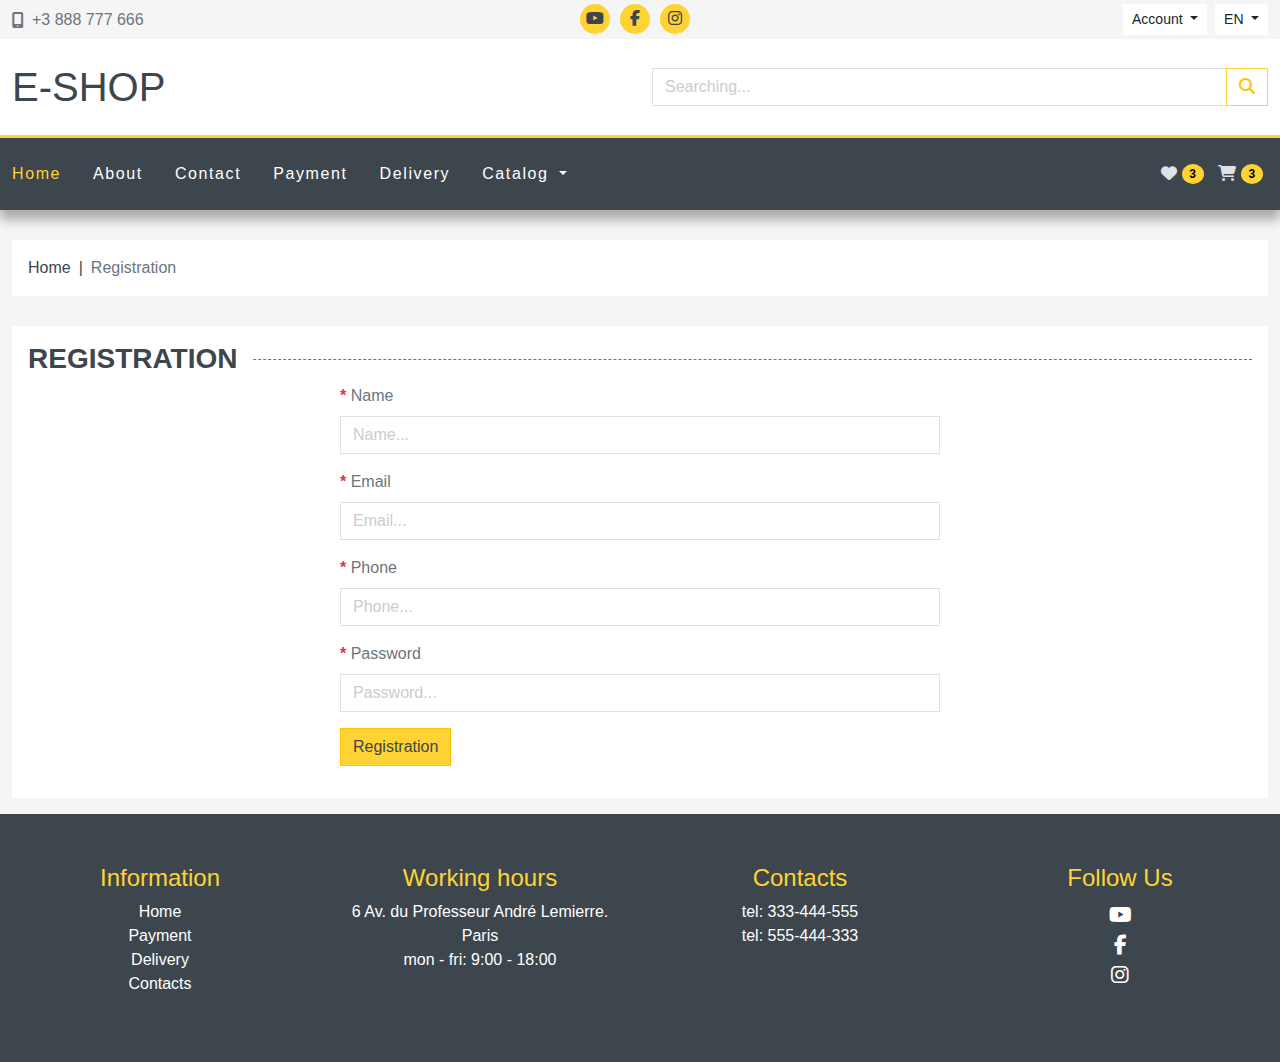
<file: register.html>
<!DOCTYPE html>
<html lang="en">

<head>
  <meta charset="UTF-8">
  <meta name="viewport" content="width=device-width, initial-scale=1.0">
  <title>E - Shop || Registration</title>
  <link rel="stylesheet" href="https://cdn.jsdelivr.net/npm/bootstrap@5.3.3/dist/css/bootstrap.min.css">
  <link rel="stylesheet" href="https://cdnjs.cloudflare.com/ajax/libs/font-awesome/6.5.2/css/all.min.css">
  <link rel="stylesheet" href="assets/owlcarousel/owl.carousel.min.css">
  <link rel="stylesheet" href="assets/owlcarousel/owl.theme.default.min.css">
  <link rel="stylesheet" href="assets/css/main.css">
  <link rel="icon" type="image/x-icon" href="./assets/img/favicon.ico" />
</head>

<body>

  <div class="wrapper">

    <header class="header">
      <div class="header-top py-1">
        <div class="container-fluid">
          <div class="row">
            <div class="col-6 col-sm-4">
              <div class="header-top-phone d-flex align-items-center h-100">
                <i class="fa-solid fa-mobile-screen"></i>
                <a class="ms-2" href="tel:+3888777666">+3 888 777 666</a>
              </div>
            </div>
            <div class="col-sm-4 d-none d-sm-block">
              <ul class="social-icons d-flex justify-content-center">
                <li>
                  <a href="#">
                    <i class="fa-brands fa-youtube"></i>
                  </a>
                </li>
                <li>
                  <a href="#">
                    <i class="fa-brands fa-facebook-f"></i>
                  </a>
                </li>
                <li>
                  <a href="#">
                    <i class="fa-brands fa-instagram"></i>
                  </a>
                </li>
              </ul>
            </div>
            <div class="col-6 col-sm-4">
              <div class="d-flex justify-content-end">
                <div class="btn-group me-2">
                  <div class="dropdown">
                    <button class="btn btn-sm dropdown-toggle" type="button" data-bs-toggle="dropdown"
                      aria-expanded="false">
                      Account
                    </button>
                    <ul class="dropdown-menu">
                      <li><a class="dropdown-item" href="login.html">Sign in</a></li>
                      <li><a class="dropdown-item" href="login.html">Sign up</a></li>
                    </ul>
                  </div>
                </div>
                <div class="btn-group">
                  <div class="dropdown">
                    <button class="btn btn-sm dropdown-toggle" type="button" data-bs-toggle="dropdown"
                      aria-expanded="false">
                      EN
                    </button>
                    <ul class="dropdown-menu">
                      <li><a class="dropdown-item" href="#">UA</a></li>
                      <li><a class="dropdown-item" href="#">DE</a></li>
                    </ul>
                  </div>
                </div>
              </div>
            </div>
          </div>
        </div>
      </div>
      <div class="header-middle bg-white py-4">
        <div class="container-fluid">
          <div class="row align-items-center">
            <div class="col-sm-6">
              <a href="index.html" class="header-logo h1">E-Shop</a>
            </div>
            <div class="order-md-2 cart-buttons mt2 mt-md0">

              <div class="offcanvas offcanvas-end" tabindex="-1" id="offcanvasCart"
                aria-labelledby="offcanvasCartLabel">
                <div class="offcanvas-header">
                  <h5 class="offcanvas-title" id="offcanvasCartLabel">Offcanvas</h5>
                  <button type="button" class="btn-close" data-bs-dismiss="offcanvas" aria-label="Close"></button>
                </div>
                <div class="offcanvas-body">
                  <div class="table-responsive">
                    <table class="table offcanvasCart-table">
                      <tbody>
                        <tr>
                          <td class="product-img-td">
                            <a href="#"><img src="assets/img/products/1.jpg" alt="product 1"></a>
                          </td>
                          <td>
                            <a href="#">Product 1. Lorem ipsum, dolor sit amet consectetur adipisicing.</a>
                          </td>
                          <td>$65</td>
                          <td>&times;1</td>
                          <td>
                            <button class="btn btn-danger">
                              <i class="fa-regular fa-circle-xmark"></i>
                            </button>
                          </td>
                        </tr>
                        <tr>
                          <td class="product-img-td">
                            <a href="#"><img src="assets/img/products/2.jpg" alt="product 2"></a>
                          </td>
                          <td>
                            <a href="#">Product 1. Lorem ipsum, dolor sit amet.</a>
                          </td>
                          <td>$105</td>
                          <td>&times;1</td>
                          <td>
                            <button class="btn btn-danger">
                              <i class="fa-regular fa-circle-xmark"></i>
                            </button>
                          </td>
                        </tr>
                        <tr>
                          <td class="product-img-td">
                            <a href="#"><img src="assets/img/products/3.jpg" alt="product 3"></a>
                          </td>
                          <td>
                            <a href="#">Product 3. Lorem ipsum, dolor sit amet consectetur adipisicing. Dolor sit.</a>
                          </td>
                          <td>$95</td>
                          <td>&times;2</td>
                          <td>
                            <button class="btn btn-danger">
                              <i class="fa-regular fa-circle-xmark"></i>
                            </button>
                          </td>
                        </tr>
                      </tbody>
                      <tfoot>
                        <tr>
                          <td colspan="4" class="text-end">Total:</td>
                          <td>$265</td>
                        </tr>
                      </tfoot>
                    </table>
                  </div>
                  <div class="text-end mt-3">
                    <a href="cart.html" class="btn btn-outline-warning">Cart</a>
                    <a href="checkout.html" class="btn btn-outline-warning">Checkout</a>
                  </div>
                  <div class="dropdown mt-3">
                    <button class="btn btn-secondary dropdown-toggle" type="button" data-bs-toggle="dropdown">
                      Dropdown button
                    </button>
                    <ul class="dropdown-menu">
                      <li><a class="dropdown-item closecart" href="#footer" data-href="footer">Footer</a></li>
                      <li><a class="dropdown-item closecart" href="#about" data-href="about">About</a></li>
                      <li><a class="dropdown-item closecart" href="#map" data-href="map">Map</a></li>
                    </ul>
                  </div>
                </div>
              </div>

            </div>
            <div class="col-md-6 order-md-1">
              <form action="">
                <div class="input-group">
                  <input type="text" class="form-control" name="s" placeholder="Searching..." aria-label="Searching..."
                    aria-describedby="button-search">
                  <button class="btn btn-outline-warning" type="submit" id="button-search">
                    <i class="fa-solid fa-magnifying-glass"></i>
                  </button>
                </div>
              </form>
            </div>
          </div>
        </div>
      </div>
    </header>

    <div class="header-bottom sticky-top" id="header-nav">
      <nav class="navbar navbar-expand-lg bg-dark" data-bs-theme="dark">
        <div class="container-fluid">
          <button class="navbar-toggler" type="button" data-bs-toggle="offcanvas" data-bs-target="#offcanvasNavbar"
            aria-controls="offcanvasNavbar" aria-expanded="false" aria-label="Toggle navigation">
            <span class="navbar-toggler-icon"></span>
          </button>
          <div class="offcanvas offcanvas-start" id="offcanvasNavbar" tabindex="-1"
            aria-labelledby="offcanvasNavbarLabel">
            <div class="offcanvas-header">
              <h5 class="offcanvas-title" id="offcanvasNavbarLabel">Catalog</h5>
              <button class="btn-close" type="button" data-bs-dismiss="offcanvas" aria-label="Close"></button>
            </div>
            <div class="offcanvas-body">

              <ul class="navbar-nav">
                <li class="nav-item">
                  <a href="#" class="nav-link active">Home</a>
                </li>
                <li class="nav-item">
                  <a href="#" class="nav-link">About</a>
                </li>
                <li class="nav-item">
                  <a href="#" class="nav-link">Contact</a>
                </li>
                <li class="nav-item">
                  <a href="#" class="nav-link">Payment</a>
                </li>
                <li class="nav-item">
                  <a href="#" class="nav-link">Delivery</a>
                </li>
                <li class="nav-item dropdown">
                  <a href="#" class="nav-link dropdown-toggle" role="bottom" data-bs-toggle="dropdown"
                    aria-expanded="false" data-bs-auto-close="outside">
                    Catalog
                  </a>
                  <ul class="dropdown-menu dropdown-menu-end">
                    <li>
                      <a href="category.html" class="dropdown-item">Shoes</a>
                    </li>
                    <li>
                      <a href="category.html" class="dropdown-item">Jeans</a>
                    </li>
                    <li class="nav-item dropend">
                      <a href="#" class="dropdown-item dropdown-toggle" data-bs-toggle="dropdown"
                        data-bs-auto-close="outside">Sportsvear</a>
                      <ul class="dropdown-menu dropdown-menu-end">
                        <li>
                          <a href="category.html" class="dropdown-item">Men's Sportsvear</a>
                        </li>
                        <li>
                          <a href="category.html" class="dropdown-item">Womens's Sportsvear</a>
                        </li>
                        <li>
                          <a href="category.html" class="dropdown-item">Beby's Sportsvear</a>
                        </li>
                      </ul>
                    </li>
                    <li>
                      <a href="category.html" class="dropdown-item">Coat</a>
                    </li>
                  </ul>
                </li>
              </ul>
            </div>
          </div>
          <div>
            <a href="#" class="btn p-1">
              <i class="fa-solid fa-heart"></i>
              <span class="badge text-bg-warning cart-bage bg-warning border-worning rounded-circle">3</span>
            </a>
            <button class="btn p-1" id="cart-open" type="button" data-bs-toggle="offcanvas2"
              data-bs-target="#offcanvasCart" aria-controls="offcanvasCart">
              <i class="fa-solid fa-cart-shopping"></i>
              <span class="badge text-bg-warning cart-bage bg-warning border-worning rounded-circle">3</span>
            </button>
          </div>
        </div>
      </nav>
    </div>

    <main class="main">

      <div class="container-fluid">
        <div class="row">
          <div class="col-12">
            <nav class="breadcrumbs">
              <ul>
                <li>
                  <a href="index.html">Home</a>
                </li>
                <li>
                  <span>Registration</span>
                </li>
              </ul>
            </nav>
          </div>
        </div>
      </div>

      <div class="container-fluid mb-3">

        <div class="row">
          <div class="col-12">
            <div class="page-register bg-white p-3">
              <h1 class="section-title h3"><span>Registration</span></h1>
              <div class="row">
                <div class="col-md-6 offset-md-3">
                  <form action="" class="needs-validation" novalidate>
                    <div class="mb-3">
                      <label for="name" class="form-label required">Name</label>
                      <input type="text" class="form-control" id="name" placeholder="Name..." required>
                      <div class="invalid-feedback">
                        Name is required.
                      </div>
                    </div>
                    <div class="mb-3">
                      <label for="email" class="form-label required">Email</label>
                      <input type="email" class="form-control" id="email" placeholder="Email..." required>
                      <div class="invalid-feedback">
                        Email is required.
                      </div>
                    </div>
                    <div class="mb-3">
                      <label for="phone" class="form-label required">Phone</label>
                      <input type="tel" class="form-control" id="phone" placeholder="Phone..." required>
                      <div class="invalid-feedback">
                        Phone is required.
                      </div>
                    </div>
                    <div class="mb-3">
                      <label for="password" class="form-label required">Password</label>
                      <input type="password" class="form-control" id="password" placeholder="Password..." required>
                      <div class="invalid-feedback">
                        Password is required.
                      </div>
                    </div>
                    <div class="mb-3">
                      <button type="submit" class="btn btn-warning">Registration</button>
                    </div>
                  </form>
                </div>
              </div>
            </div>
          </div>
        </div>

      </div>

    </main>

    <footer class="footer" id="footer">
      <div class="container-fluid">
        <div class="row">
          <div class="col-md-3 col-6">
            <h4>Information</h4>
            <ul class="list-unstyled">
              <li><a href="index.html" class="">Home</a></li>
              <li><a href="#" class="">Payment</a></li>
              <li><a href="#" class="">Delivery</a></li>
              <li><a href="#" class="">Contacts</a></li>
            </ul>
          </div>
          <div class="col-md-3 col-6">
            <h4>Working hours</h4>
            <ul class="list-unstyled">
              <li>6 Av. du Professeur André Lemierre. Paris</li>
              <li>mon - fri: 9:00 - 18:00</li>
            </ul>
          </div>
          <div class="col-md-3 col-6">
            <h4>Contacts</h4>
            <ul class="list-unstyled">
              <li><a href="tel: 333444555" class="">tel: 333-444-555</a></li>
              <li><a href="tel: 555444333" class="">tel: 555-444-333</a></li>
            </ul>
          </div>
          <div class="col-md-3 col-6">
            <h4>Follow Us</h4>
            <ul class="footer-icons">
              <li><a href="#" class=""><i class="fa-brands fa-youtube"></i></a></li>
              <li><a href="#" class=""><i class="fa-brands fa-facebook-f"></i></a></li>
              <li><a href="#" class=""><i class="fa-brands fa-instagram"></i></a></li>
            </ul>
          </div>
        </div>
      </div>
    </footer>

    <button id="top">
      <i class="fa-solid fa-angles-up"></i>
    </button>

  </div>

</body>
<script src="https://cdnjs.cloudflare.com/ajax/libs/jquery/3.7.1/jquery.min.js"></script>
<script src="https://cdn.jsdelivr.net/npm/bootstrap@5.3.3/dist/js/bootstrap.bundle.min.js"></script>
<script src="assets/owlcarousel/owl.carousel.min.js"></script>
<script src="assets/js/main.js"></script>

</html>
</file>
<file: assets/css/main.css>
:root{
  --bg-color: #f5f5f5;
  --text-color: #6c757d;
  --accent-color: #ffd333;
  --contrast-color: #3d464d;
  --gray-color: #ccc;
  --red-color: #ee6e73;
  --light-gray-color: #eee;
}
html, body{
  height: 100%;
}
body{
  min-width: 320px;
  font-family: 'Roboto', sans-serif;
  background-color: var(--bg-color);
  color: var(--text-color);
}
.wrapper {
  height: 100%;
  display: flex;
  flex-direction: column;
}

main.main {
  flex: 1 1 auto;
}
a {
  color: var(--text-color);
  text-decoration: underline;
  cursor: pointer;
}
a:hover{
  text-decoration: none;
}
img {
  max-width: 100%;
  height: auto;
}
textarea{
  resize: none;
}
.btn, .dropdown-menu, .form-control{
  border-radius: 0;
}
.form-control:focus{
  color: var(--text-color);
  border-color: var(--accent-color);
  box-shadow: none;
}
.form-control::placeholder{
  color: var(--gray-color);
}
.btn-warning{
  background-color: var(--accent-color);
  color: var(--contrast-color);
}
.btn-outline-warning{
  border-color: var(--accent-color);
}
.btn-outline-warning:hover{
  background-color: var(--accent-color);
  color: var(--contrast-color);
}
.bg-warning{
  background-color: var(--accent-color) !important;
}
section{
  padding: 50px 0;
}
.section-title{
  position: relative;
  text-transform: uppercase;
  color: var(--contrast-color);
  font-weight: 700;
}
.section-title span{
  background-color: var(--bg-color);
  padding-right: 1rem;
  position: relative;
  z-index: 1;
}
.section-title::after{
  position: absolute;
  content: "";
  width: 100%;
  top: 50%;
  left: 0;
  border-top: 1px dashed var(--text-color);
  /* z-index: -1; */
}
label.required::before{
  content:"* ";
  color: #dc3545;
  font-weight: bold;
}

/*____________________________*/

.header-top-phone a{
  text-decoration: none;
}
.header-top-phone a:hover{
  text-decoration: underline;
}
ul.social-icons{
  list-style: none;
  margin-bottom: 0;
  padding: 0;
}
ul.social-icons li{
  margin-right: 10px;
}
ul.social-icons a{
  width: 30px;
  height: 30px;
  background-color: var(--accent-color);
  color: var(--contrast-color);
  line-height: 30px;
  border-radius: 50%;
  float: left;
  text-align: center;
  transition: all 0.3s;
}
ul.social-icons a:hover{
  background-color: var(--contrast-color);
  color: var(--accent-color);
}
.header-top .btn{
  background-color: #fff;
}
.header-logo{
  text-decoration: none;
  text-transform: uppercase;
  color: var(--contrast-color);
  transition: color .3s;
}
.header-logo:hover{
  color: var(--accent-color);
}
.cart-buttons .btn{
  color: var(--contrast-color);
  transition: border .3s;
}
.cart-buttons .btn:hover {
  border: 1px solid var(--contrast-color);
}
.offcanvasCart-table .product-img-td{
  width: 70px;
  text-align: center;
}
.offcanvasCart-table img{
  max-width: 50px;
}
.offcanvasCart-table a{
  text-decoration: none;
  display: block;
}
.offcanvasCart-table a:hover{
  text-decoration: underline;
}
.header-bottom{
  border-top: 3px solid var(--accent-color);
  box-shadow: 0 10px 10px rgba(0, 0, 0, .3)
}
.header-bottom .navbar,
.header-bottom .navbar .dropdown-menu{
  background-color: var(--contrast-color) !important;
}
.header-bottom .nav-item:first-child .nav-link{
  padding-left: 0;
}
.header-bottom .navbar .nav-link{
  color: #fff;
  letter-spacing: 0.1rem;
  transition: all .3s;
}
.header-bottom .navbar .nav-link:hover{
  color: var(--accent-color);
}
.header-bottom .navbar .nav-link.active{
  color: var(--accent-color);
}
.header-bottom .navbar .dropdown-menu{
  margin-top: 7px;
}
.headernav-scroll.header-bottom .navbar .offcanvas:not(.show) .nav-link{
  padding-top: 0.3rem;
  padding-bottom: 0.3rem;
}
.btn.btn-secondary.dropdown-toggle{
  color: #fff;
}
/*____________________________*/
.carousel-caption{
  text-shadow: 0 0 2px rgba(0, 0, 0, .1);
}
.carousel-caption p {
  font-size: 1.5rem;
}
/*____________________________*/

.advantages .item {
  background-color: #fff;
  text-align: center;
  padding: 1rem;
  display: flex;
  flex-direction: column;
  height: 100%;
  transition: all .3s;
}
.advantages .item:hover{
  box-shadow: 0 15px 30px -20px rgba(0, 0, 0, .5);
}
.advantages i{
  font-size: 70px;
  color: var(--accent-color);
}

/*____________________________*/

.product-card{
  position: relative;
  background-color: #fff;
  border: 1px solid var(--gray-color);
  transition: all .3s;
}
.product-card:hover{
  box-shadow: 0 15px 30px -20px rgba(0, 0, 0, .5);
}
.product-card-offer{
  position: absolute;
  top: 5px;
  right: 5px;
  color: #fff;
  text-transform: uppercase;
}
.product-card-offer>div{
  border-radius: 50%;
  width: 40px;
  height: 40px;
  line-height: 40px;
  text-align: center;
  font-weight: bold;
  font-size: 14px;
  margin-bottom: 5px;
}
.offer-hit{
  background-color: var(--red-color);
}
.offer-new{
  background-color: var(--accent-color);
}
.product-thumb{
  text-align: center;
}
.product-thumb img{
  max-height: 250px;
}
.product-details{
  padding: 10px 20px;
}
.product-details h4{
  font-size: 1.2rem;
}
.product-details h4 a{
  height: 45px;
  overflow: hidden;
  display: -webkit-box;
  -webkit-line-clamp: 2;
  -webkit-box-orient: vertical;
  text-decoration: none;
  transition: all .3s;
}
.product-details h4 a:hover{
  color: var(--accent-color);
}
.product-excerpt{
  height: 45px;
  overflow: hidden;
  display: -webkit-box;
  -webkit-line-clamp: 2;
  -webkit-box-orient: vertical;
}
.product-bottom-details{
  padding-top: 1rem;
  border-top: 1px solid var(--light-gray-color);
}
.product-price{
  font-size: 18px;
  color: var(--red-color);
  font-weight: 600;
}
.product-price small{
  color: var(--gray-color);
  font-weight: 400;
  text-decoration: line-through;
  font-size: 0.8rem;
}
.owl-carousel-full .owl-item img {
  display: inline-block;
  width: auto;
}

/*____________________________*/

.about-us{
  background-color: #fff;
}
offcanvas-bo
.about-us .section-title span,
.sidebar .section-title span,
.product-content .section-title span,
.page-register .section-title span,
.checkout-content .section-title span{
  background-color: #fff;
}

/*____________________________*/

.footer{
  background-color: var(--contrast-color);
  padding: 50px 0;
  color: #fff;
  text-align: center;
}
.footer h4{
  color: var(--accent-color);
}
.footer a {
  color: #fff;
  text-decoration: none;
  transition: color .3s;
}
.footer a:hover {
  color: var(--accent-color);
}
.footer-icons{
  list-style: none;
  padding: 0;
  font-size: 20px;
}

/*____________________________*/

#top{
  position: fixed;
  bottom: 20px;
  right: 20px;
  background-color: var(--accent-color);
  opacity: .5;
  color: #fff;
  width: 70px;
  height: 70px;
  border-radius: 50%;
  border: 0;
  font-size: 25px;
  transition: opacity .5s;
  z-index: 10;
  display: none;
}
#top:hover{
  opacity: 1;
}

/*____________________________*/

.breadcrumbs{
  margin: 30px 0;
  background-color: #fff;
  padding: 1rem;
}

.breadcrumbs ul{
  list-style: none;
  display: flex;
  margin: 0;
  padding: 0;
}
.breadcrumbs a{
  text-decoration: none;
  color: var(--contrast-color);
  transition: all .5s;
  margin-right: 0.5rem;
}
.breadcrumbs a:hover{
  color: var(--accent-color);
}
.breadcrumbs a::after{
  content: "|";
  padding-left: 0.5rem;
  color: var(--contrast-color);
}
.sidebar{
  background-color: #fff;
  padding: 0.5rem 1rem;
  margin-bottom: 1rem;
}
.filter-block:not(:last-child){
  margin-bottom: 2rem;
}
.filter-block .form-check{
  margin-bottom: 0.5rem;
}
.form-check-input[type=checkbox]{
  border-radius: 0;
  border-color: var(--gray-color);
}
.form-check-input:focus{
  border-color: var(--gray-color);
  box-shadow: none;
}
.form-check-input:checked {
  background-color: var(--accent-color);
}
.filter-block .badge{
  color: var(--text-color);
}
.page-link{
  color: var(--contrast-color);
  transition: all .3s;
}
.page-link:hover {
  color: #fff;
  background-color: var(--accent-color);
  border-color: var(--accent-color);
  opacity: .5;
}
.active>.page-link,
.page-link.active {
  background-color: var(--accent-color);
  border-color: var(--accent-color);
}
.sidebar .collapse-filters-btn {
  color: var(--contrast-color);
}

/*____________________________*/

.product-content .product-price{
  font-size: 25px;
}
.product-content .input-group{
  width: 250px;
}
.product-content .card i{
  color: var(--accent-color);
}
.product-content .card{
  padding-left: 20px;
  font-size: 14px;
}
.product-content .card ul li::before{
  content:'\f105';
  font-family: "Font Awesome 6 Free";
  font-weight: 900;
  margin-right: 10px;
}
.nav-tabs .nav-link {
  border-radius: 0;
  color: var(--contrast-color);
}
.tab-content{
  padding-top: 20px;
}

/*____________________________*/

.cart-content table th{
  text-align: center;
}
.cart-content table td{
  padding: 1rem;
}
.cart-qty{
  width: 70px;
}
.btn-coupon{
  color: var(--text-color);
  text-decoration: none;
}
.btn-coupon:hover {
  color: var(--contrast-color);
}
.cart-summery h3{
  color: #000;
}
.cart-summery .btn{
  padding: 1rem;
}

/*____________________________*/


@media only screen and (min-width: 991.98px){
  .header-bottom .navbar .dropdown-menu-end{
    margin-left: 0;
    border: 0;
  }
  .header-bottom .navbar .nav-link {
    padding: 1rem;
  }
}
@media only screen and (max-width: 992px) {
  .header-bottom .navbar .dropdown-menu {
    padding-left: 1rem;
  }
}
@media only screen and (min-width: 768px) {
  .sidebar .collapse-filter{
    display: block;
  }
  .sidebar .collapse-filters-btn{
    display: none;
  }
}
@media only screen and (max-width: 500px) {
  .product-content-details .nav-tabs .nav-link{
    padding-left: 8px;
    padding-right: 8px;

  } 
}
</file>
